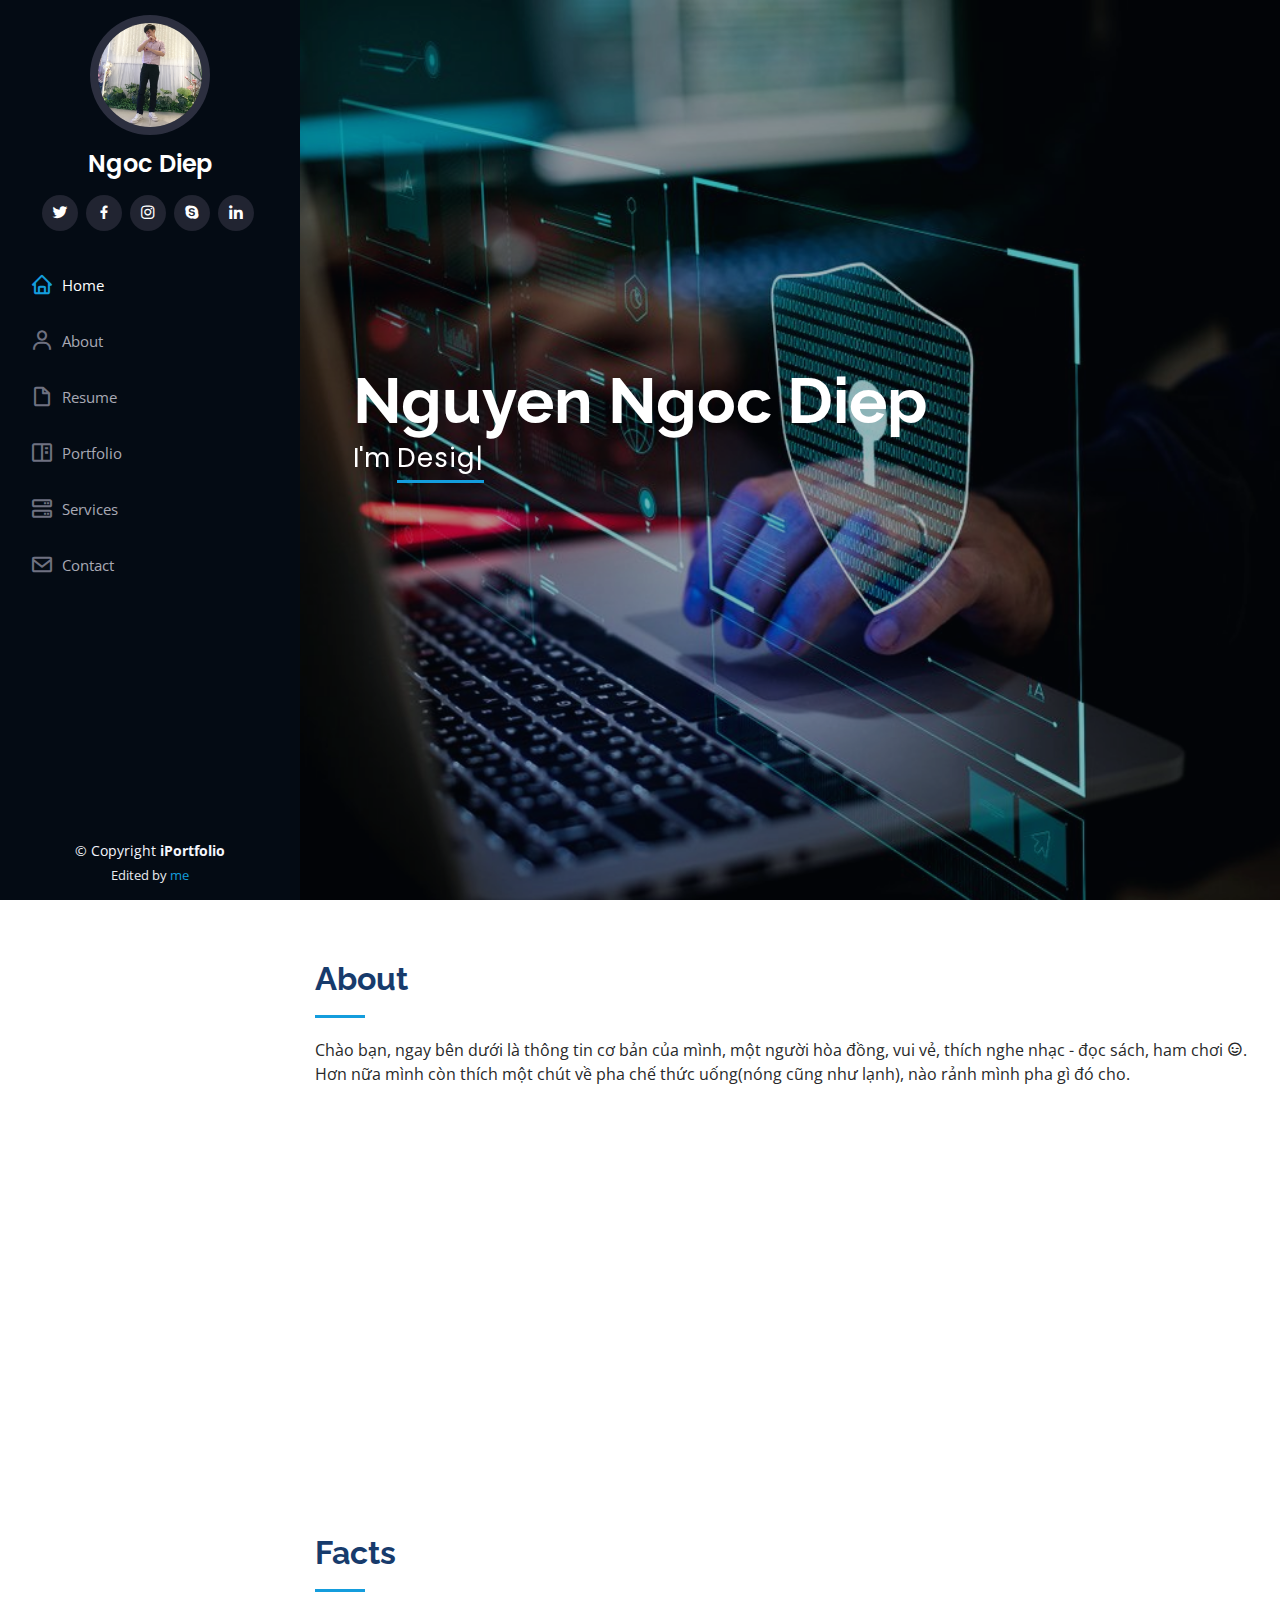
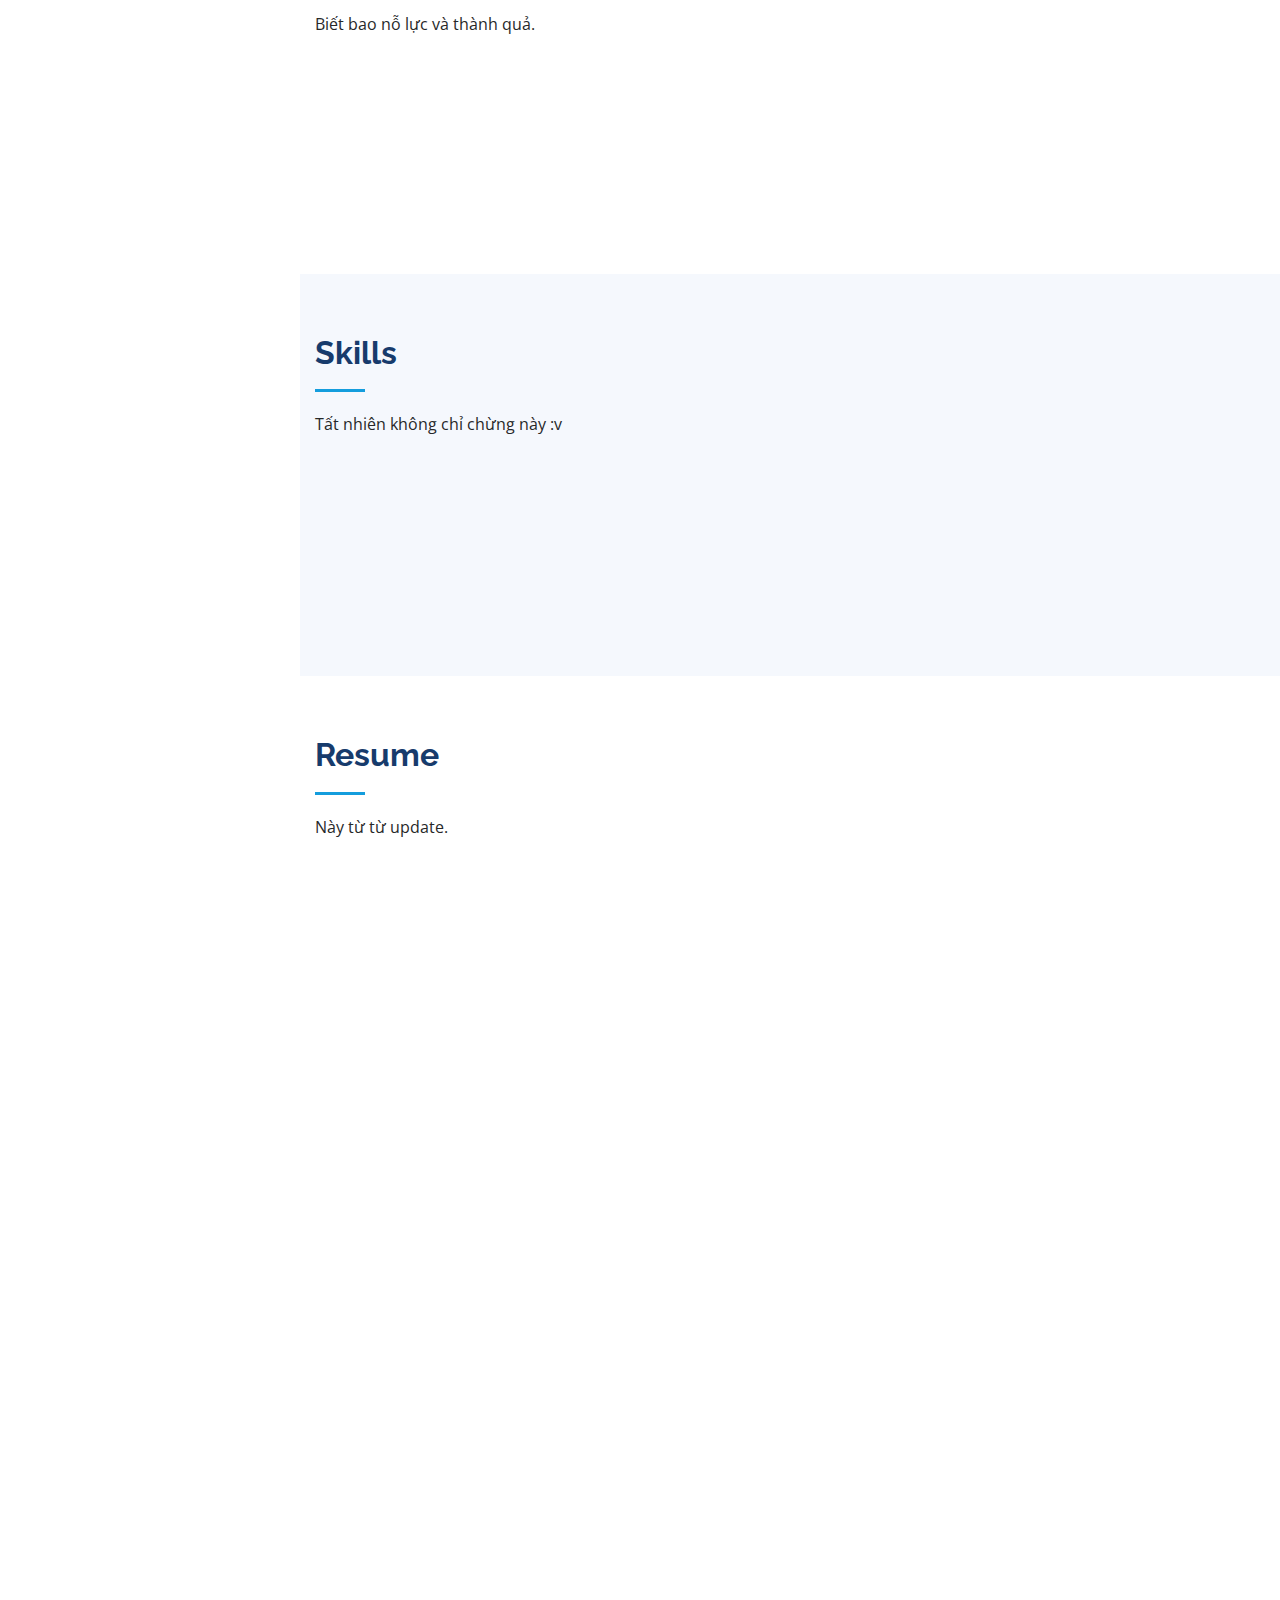
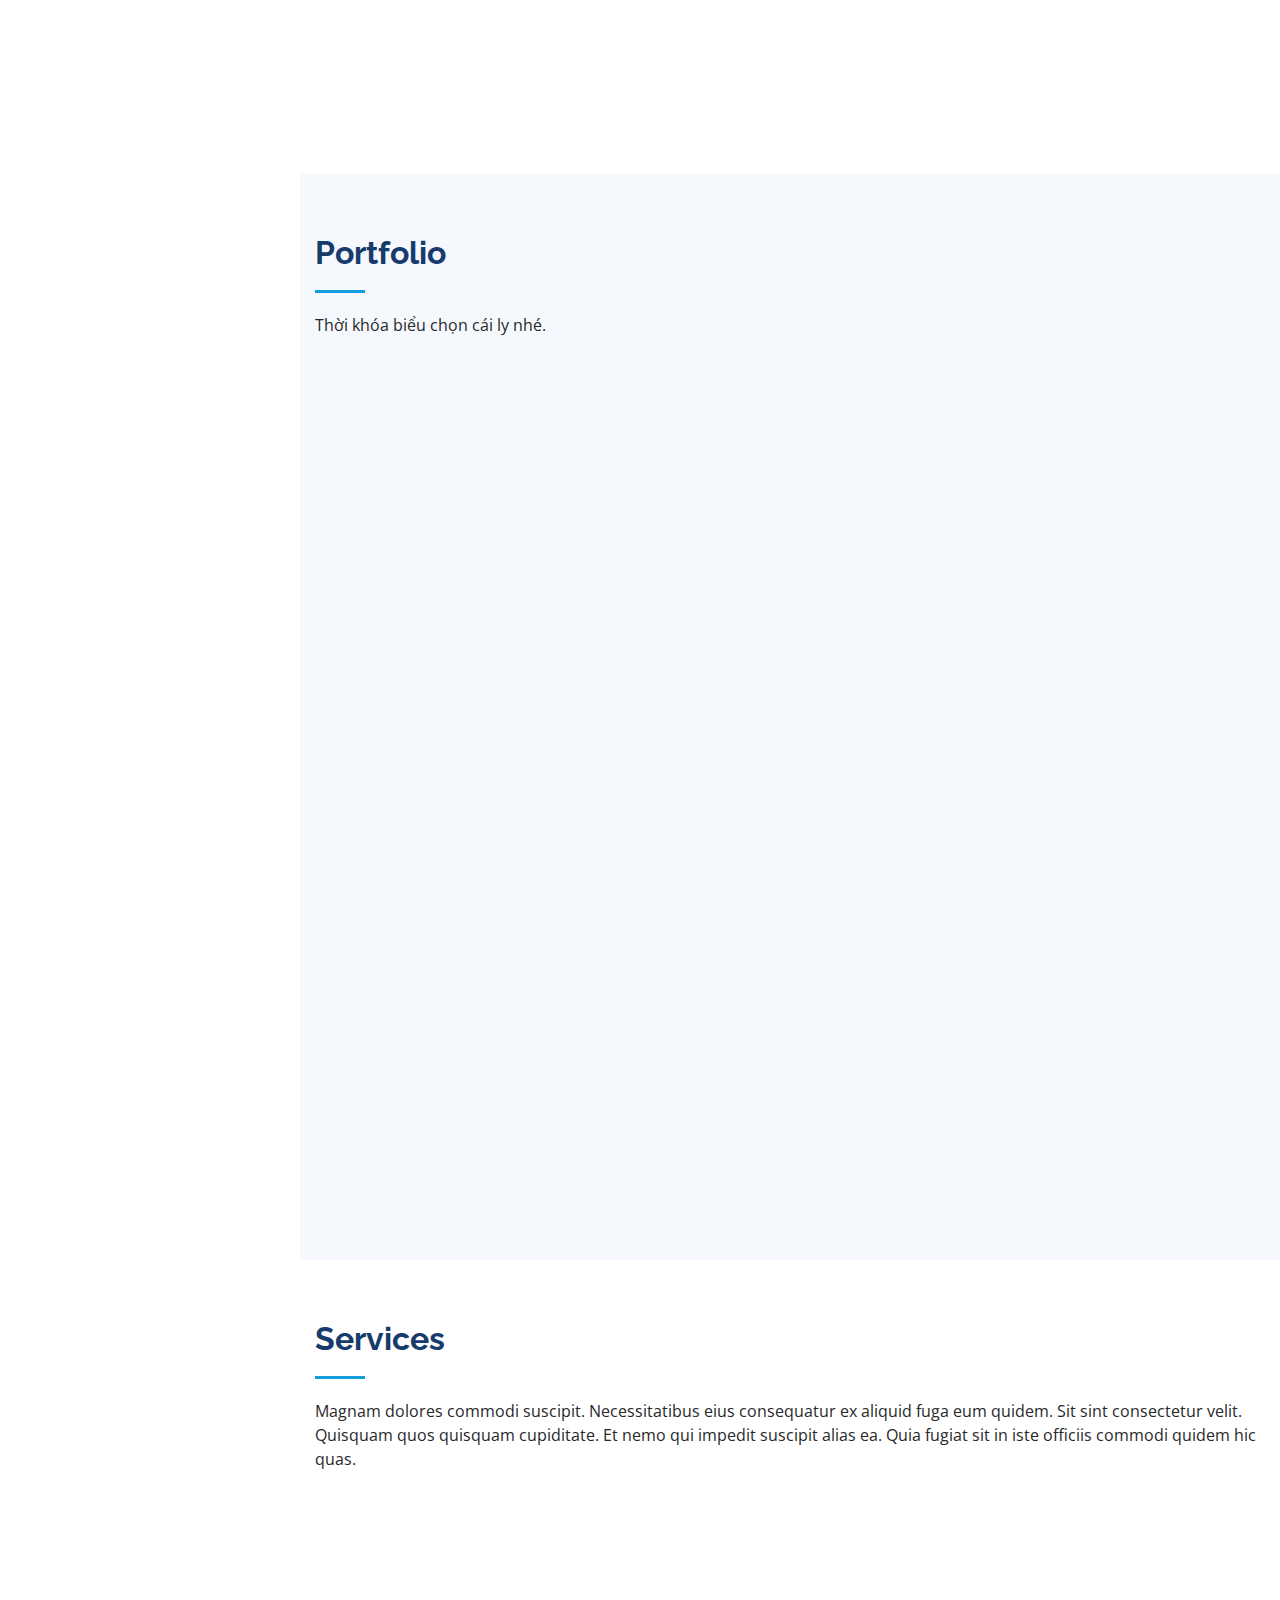
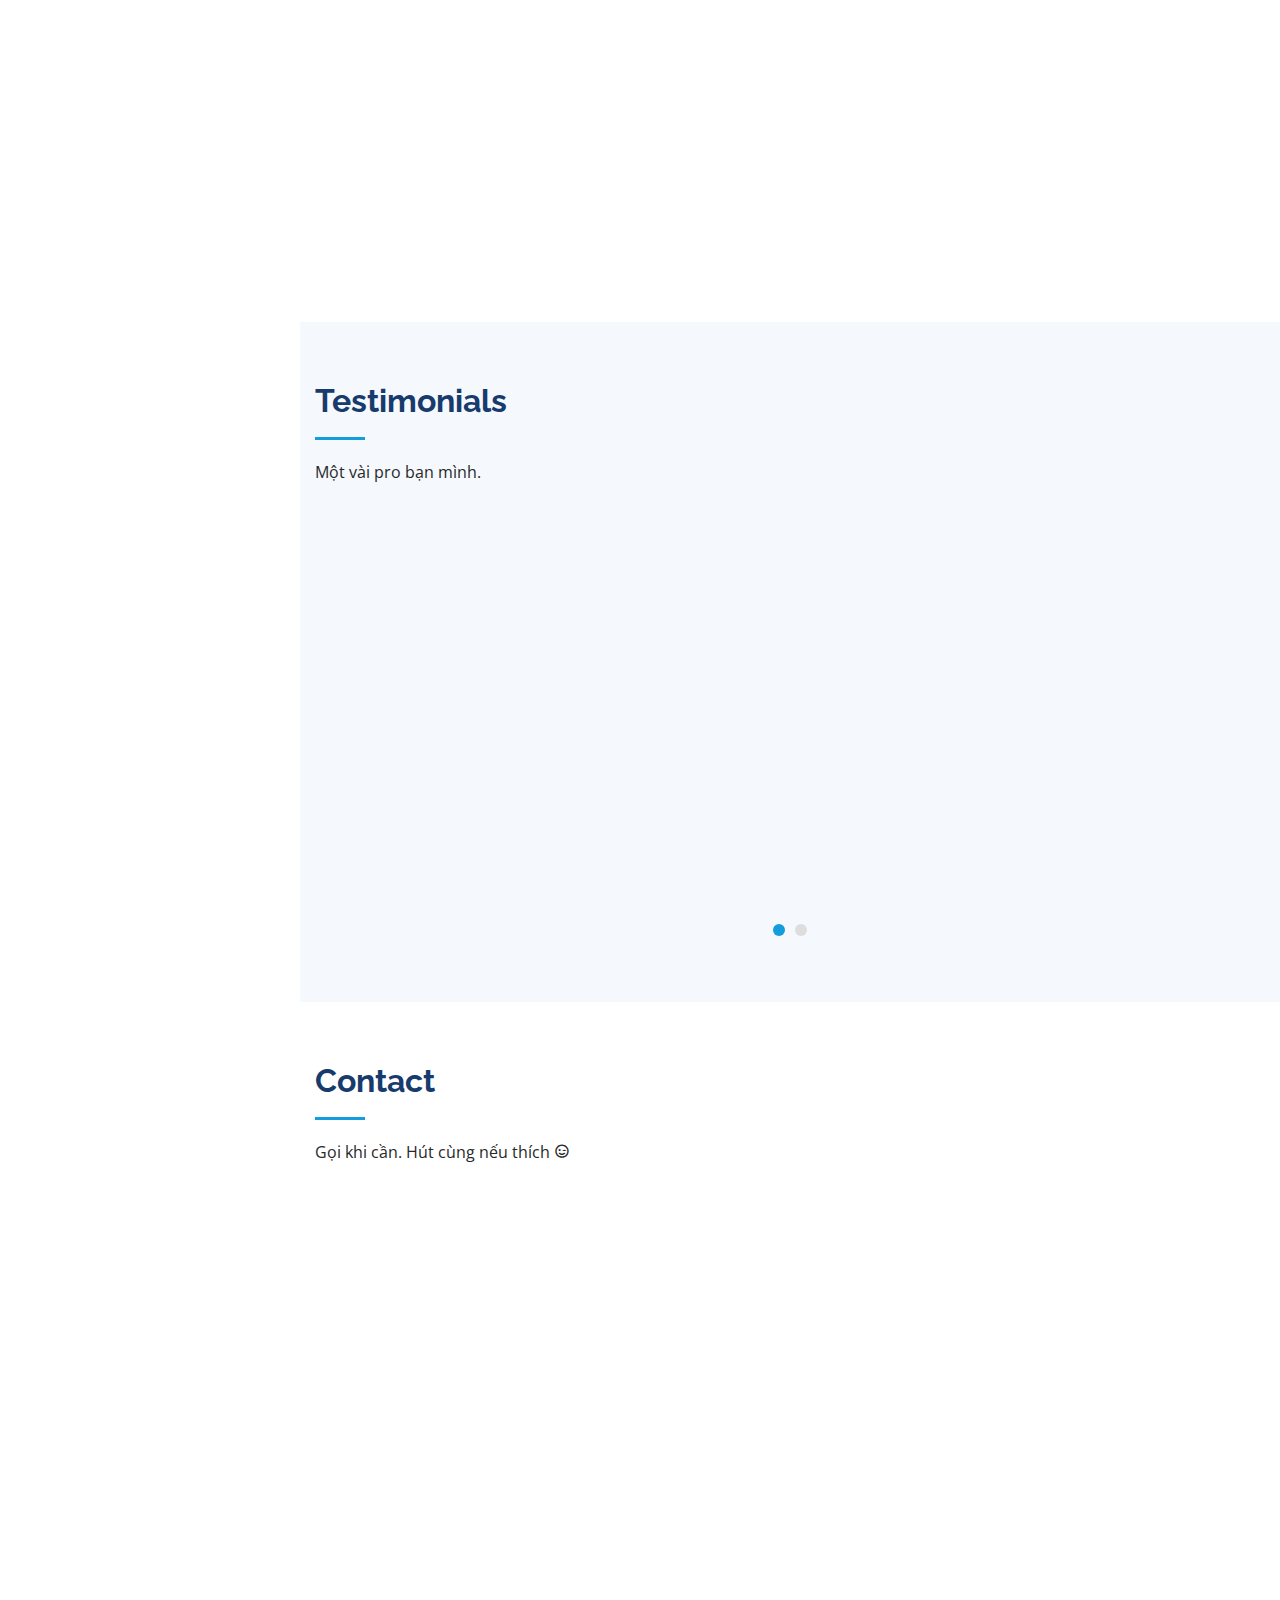
<file: index.html>
<!DOCTYPE html>
<html lang="en">

<head>
  <meta charset="utf-8">
  <meta content="width=device-width, initial-scale=1.0" name="viewport">

  <title>Nguyen Ngoc Diep - Software Engineer</title>
  <meta content="Hi! I'm Ngoc Diep, welcome to my CV" name="descriptison">
  <meta content="yoyaldev, yoyal, FLTEAM, Ngoc Diep, Ngọc Diệp, Nguyen Ngoc Diep, Nguyễn Ngọc Diệp" name="keywords">

  <!-- Favicons -->
  <link href="./assets/img/favicon.png" rel="icon">
  <link href="./assets/img/apple-touch-icon.png" rel="apple-touch-icon">

  <!-- Google Fonts -->
  <link href="https://fonts.googleapis.com/css?family=Open+Sans:300,300i,400,400i,600,600i,700,700i|Raleway:300,300i,400,400i,500,500i,600,600i,700,700i|Poppins:300,300i,400,400i,500,500i,600,600i,700,700i" rel="stylesheet">

  <!-- Vendor CSS Files -->
  <link href="./assets/vendor/bootstrap/css/bootstrap.min.css" rel="stylesheet">
  <link href="./assets/vendor/icofont/icofont.min.css" rel="stylesheet">
  <link href="./assets/vendor/boxicons/css/boxicons.min.css" rel="stylesheet">
  <link href="./assets/vendor/venobox/venobox.css" rel="stylesheet">
  <link href="./assets/vendor/owl.carousel/./assets/owl.carousel.min.css" rel="stylesheet">
  <link href="./assets/vendor/aos/aos.css" rel="stylesheet">

  <!-- Template Main CSS File -->
  <link href="./assets/css/style.css" rel="stylesheet">

  <!-- =======================================================
  * Template Name: iPortfolio - v1.3.0
  * Template URL: https://bootstrapmade.com/iportfolio-bootstrap-portfolio-websites-template/
  * Author: BootstrapMade.com
  * License: https://bootstrapmade.com/license/
  ======================================================== -->
</head>

<body>

  <!-- ======= Mobile nav toggle button ======= -->
  <button type="button" class="mobile-nav-toggle d-xl-none"><i class="icofont-navigation-menu"></i></button>

  <!-- ======= Header ======= -->
  <header id="header">
    <div class="d-flex flex-column">

      <div class="profile">
        <img src="./assets/img/profile-img.jpg" alt="" class="img-fluid rounded-circle">
        <h1 class="text-light"><a href="index.html">Ngoc Diep</a></h1>
        <div class="social-links mt-3 text-center">
          <a href="https://twitter.com/yoyaldev" class="twitter"><i class="bx bxl-twitter"></i></a>
          <a href="https://www.facebook.com/yoyaldev" class="facebook"><i class="bx bxl-facebook"></i></a>
          <a href="https://www.instagram.com/yoyaldev/" class="instagram"><i class="bx bxl-instagram"></i></a>
          <a href="#" class="skype"><i class="bx bxl-skype"></i></a>
          <a href="https://www.linkedin.com/in/di%E1%BB%87p-ng%E1%BB%8Dc-55aa88174/" class="linkedin"><i class="bx bxl-linkedin"></i></a>
        </div>
      </div>

      <nav class="nav-menu">
        <ul>
          <li class="active"><a href="index.html"><i class="bx bx-home"></i> <span>Home</span></a></li>
          <li><a href="#about"><i class="bx bx-user"></i> <span>About</span></a></li>
          <li><a href="#resume"><i class="bx bx-file-blank"></i> <span>Resume</span></a></li>
          <li><a href="#portfolio"><i class="bx bx-book-content"></i> Portfolio</a></li>
          <li><a href="#services"><i class="bx bx-server"></i> Services</a></li>
          <li><a href="#contact"><i class="bx bx-envelope"></i> Contact</a></li>

        </ul>
      </nav><!-- .nav-menu -->
      <button type="button" class="mobile-nav-toggle d-xl-none"><i class="icofont-navigation-menu"></i></button>

    </div>
  </header><!-- End Header -->

  <!-- ======= Hero Section ======= -->
  <section id="hero" class="d-flex flex-column justify-content-center align-items-center">
    <div class="hero-container" data-aos="fade-in">
      <h1>Nguyen Ngoc Diep</h1>
      <p>I'm <span class="typed" data-typed-items="Designer, Developer, Freelancer, Photographer"></span></p>
    </div>
  </section><!-- End Hero -->

  <main id="main">

    <!-- ======= About Section ======= -->
    <section id="about" class="about">
      <div class="container">

        <div class="section-title">
          <h2>About</h2>
          <p>Chào bạn, ngay bên dưới là thông tin cơ bản của mình, một người hòa đồng, vui vẻ, thích nghe nhạc - đọc sách, ham chơi <i class="bx bx-wink-smile"></i>.<br>Hơn nữa mình còn thích một chút về pha chế thức uống(nóng cũng như lạnh), nào rảnh mình pha gì đó cho.</p>
        </div>

        <div class="row">
          <div class="col-lg-4" data-aos="fade-right">
            <img src="./assets/img/profile-img.jpg" class="img-fluid" alt="">
          </div>
          <div class="col-lg-8 pt-4 pt-lg-0 content" data-aos="fade-left">
            <h3>UI/UX Designer &amp; Web Developer.</h3>
            <p class="font-italic">
              Thích thiết kế trải nghiệm người dùng, làm web, tại sao thích á --> chả biết <i class="bx bx-upside-down"></i> đùa đấy haha, nó hoạt động được ở mọi nền tảng và tiện lợi nữa nè.
            </p>
            <div class="row">
              <div class="col-lg-6">
                <ul>
                  <li><i class="icofont-rounded-right"></i> <strong>Birthday:</strong> 7 Nov 2000</li>
                  <li><i class="icofont-rounded-right"></i> <strong>Website:</strong> yoyaldev.github.io</li>
                  <li><i class="icofont-rounded-right"></i> <strong>Phone:</strong> <a class="navi-about" href="tel:+84865386870"> +84 865 386 870</a></li>
                  <li><i class="icofont-rounded-right"></i> <strong>City:</strong> City : Ho Chi Minh, Vietnam</li>
                </ul>
              </div>
              <div class="col-lg-6">
                <ul>
                  <li><i class="icofont-rounded-right"></i> <strong>Age:</strong> 20</li>
                  <li><i class="icofont-rounded-right"></i> <strong>Degree:</strong> Master</li>
                  <li><i class="icofont-rounded-right"></i> <strong>Email:</strong> <a class="navi-about" href="mailto:diepnk7@gmail.com"> diepnk7@gmail.com</a></li>
                  <li><i class="icofont-rounded-right"></i> <strong>Freelance:</strong> Available</li>
                </ul>
              </div>
            </div>
            <p>
              Gọi ngay khi bạn thấy cần, tán tỉnh yêu đương cũng được <i class="bx bx-happy-beaming"></i>
            </p>
          </div>
        </div>

      </div>
    </section><!-- End About Section -->

    <!-- ======= Facts Section ======= -->
    <section id="facts" class="facts">
      <div class="container">

        <div class="section-title">
          <h2>Facts</h2>
          <p>Biết bao nỗ lực và thành quả.</p>
        </div>

        <div class="row no-gutters">

          <div class="col-lg-3 col-md-6 d-md-flex align-items-md-stretch" data-aos="fade-up">
            <div class="count-box">
              <i class="icofont-simple-smile"></i>
              <span data-toggle="counter-up">232</span>
              <p><strong>Happy Clients</strong> consequuntur quae</p>
            </div>
          </div>

          <div class="col-lg-3 col-md-6 d-md-flex align-items-md-stretch" data-aos="fade-up" data-aos-delay="100">
            <div class="count-box">
              <i class="icofont-document-folder"></i>
              <span data-toggle="counter-up">521</span>
              <p><strong>Projects</strong> adipisci atque cum quia aut</p>
            </div>
          </div>

          <div class="col-lg-3 col-md-6 d-md-flex align-items-md-stretch" data-aos="fade-up" data-aos-delay="200">
            <div class="count-box">
              <i class="icofont-live-support"></i>
              <span data-toggle="counter-up">1,463</span>
              <p><strong>Hours Of Support</strong> aut commodi quaerat</p>
            </div>
          </div>

          <div class="col-lg-3 col-md-6 d-md-flex align-items-md-stretch" data-aos="fade-up" data-aos-delay="300">
            <div class="count-box">
              <i class="icofont-users-alt-5"></i>
              <span data-toggle="counter-up">15</span>
              <p><strong>Hard Workers</strong> rerum asperiores dolor</p>
            </div>
          </div>

        </div>

      </div>
    </section><!-- End Facts Section -->

    <!-- ======= Skills Section ======= -->
    <section id="skills" class="skills section-bg">
      <div class="container">

        <div class="section-title">
          <h2>Skills</h2>
          <p>Tất nhiên không chỉ chừng này :v</p>
        </div>

        <div class="row skills-content">

          <div class="col-lg-6" data-aos="fade-up">

            <div class="progress">
              <span class="skill">HTML <i class="val">100%</i></span>
              <div class="progress-bar-wrap">
                <div class="progress-bar" role="progressbar" aria-valuenow="100" aria-valuemin="0" aria-valuemax="100"></div>
              </div>
            </div>

            <div class="progress">
              <span class="skill">CSS <i class="val">80%</i></span>
              <div class="progress-bar-wrap">
                <div class="progress-bar" role="progressbar" aria-valuenow="80" aria-valuemin="0" aria-valuemax="100"></div>
              </div>
            </div>

            <div class="progress">
              <span class="skill">JavaScript <i class="val">75%</i></span>
              <div class="progress-bar-wrap">
                <div class="progress-bar" role="progressbar" aria-valuenow="75" aria-valuemin="0" aria-valuemax="100"></div>
              </div>
            </div>

          </div>

          <div class="col-lg-6" data-aos="fade-up" data-aos-delay="100">

            <div class="progress">
              <span class="skill">PHP <i class="val">10%</i></span>
              <div class="progress-bar-wrap">
                <div class="progress-bar" role="progressbar" aria-valuenow="10" aria-valuemin="0" aria-valuemax="100"></div>
              </div>
            </div>

            <div class="progress">
              <span class="skill">WordPress/CMS <i class="val">90%</i></span>
              <div class="progress-bar-wrap">
                <div class="progress-bar" role="progressbar" aria-valuenow="90" aria-valuemin="0" aria-valuemax="100"></div>
              </div>
            </div>

            <div class="progress">
              <span class="skill">Photoshop <i class="val">40%</i></span>
              <div class="progress-bar-wrap">
                <div class="progress-bar" role="progressbar" aria-valuenow="40" aria-valuemin="0" aria-valuemax="100"></div>
              </div>
            </div>

          </div>

        </div>

      </div>
    </section><!-- End Skills Section -->

    <!-- ======= Resume Section ======= -->
    <section id="resume" class="resume">
      <div class="container">

        <div class="section-title">
          <h2>Resume</h2>
          <p>Này từ từ update.</p>
        </div>

        <div class="row">
          <div class="col-lg-6" data-aos="fade-up">
            <h3 class="resume-title">Sumary</h3>
            <div class="resume-item pb-0">
              <h4>Nguyen Ngoc Diep</h4>
              <p><em>Innovative and deadline-driven Graphic Designer with 3+ years of experience designing and developing user-centered digital/print marketing material from initial concept to final, polished deliverable.</em></p>
              <ul>
                <li>Portland par 127,Orlando, FL</li>
                <li>(123) 456-7891</li>
                <li>alice.barkley@example.com</li>
              </ul>
            </div>

            <h3 class="resume-title">Education</h3>
            <div class="resume-item">
              <h4>Master of Fine Arts &amp; Graphic Design</h4>
              <h5>2015 - 2016</h5>
              <p><em>Rochester Institute of Technology, Rochester, NY</em></p>
              <p>Qui deserunt veniam. Et sed aliquam labore tempore sed quisquam iusto autem sit. Ea vero voluptatum qui ut dignissimos deleniti nerada porti sand markend</p>
            </div>
            <div class="resume-item">
              <h4>Bachelor of Fine Arts &amp; Graphic Design</h4>
              <h5>2010 - 2014</h5>
              <p><em>Rochester Institute of Technology, Rochester, NY</em></p>
              <p>Quia nobis sequi est occaecati aut. Repudiandae et iusto quae reiciendis et quis Eius vel ratione eius unde vitae rerum voluptates asperiores voluptatem Earum molestiae consequatur neque etlon sader mart dila</p>
            </div>
          </div>
          <div class="col-lg-6" data-aos="fade-up" data-aos-delay="100">
            <h3 class="resume-title">Professional Experience</h3>
            <div class="resume-item">
              <h4>Senior graphic design specialist</h4>
              <h5>2019 - Present</h5>
              <p><em>Experion, New York, NY </em></p>
              <ul>
                <li>Lead in the design, development, and implementation of the graphic, layout, and production communication materials</li>
                <li>Delegate tasks to the 7 members of the design team and provide counsel on all aspects of the project. </li>
                <li>Supervise the assessment of all graphic materials in order to ensure quality and accuracy of the design</li>
                <li>Oversee the efficient use of production project budgets ranging from $2,000 - $25,000</li>
              </ul>
            </div>
            <div class="resume-item">
              <h4>Graphic design specialist</h4>
              <h5>2017 - 2018</h5>
              <p><em>Stepping Stone Advertising, New York, NY</em></p>
              <ul>
                <li>Developed numerous marketing programs (logos, brochures,infographics, presentations, and advertisements).</li>
                <li>Managed up to 5 projects or tasks at a given time while under pressure</li>
                <li>Recommended and consulted with clients on the most appropriate graphic design</li>
                <li>Created 4+ design presentations and proposals a month for clients and account managers</li>
              </ul>
            </div>
          </div>
        </div>

      </div>
    </section><!-- End Resume Section -->

    <!-- ======= Portfolio Section ======= -->
    <section id="portfolio" class="portfolio section-bg">
      <div class="container">

        <div class="section-title">
          <h2>Portfolio</h2>
          <p>Thời khóa biểu chọn cái ly nhé.</p>
        </div>

        <div class="row" data-aos="fade-up">
          <div class="col-lg-12 d-flex justify-content-center">
            <ul id="portfolio-flters">
              <li data-filter="*" class="filter-active">All</li>
              <li data-filter=".filter-app">App</li>
              <li data-filter=".filter-card">Card</li>
              <li data-filter=".filter-web">Web</li>
            </ul>
          </div>
        </div>

        <div class="row portfolio-container" data-aos="fade-up" data-aos-delay="100">

          <div class="col-lg-4 col-md-6 portfolio-item filter-app">
            <div class="portfolio-wrap">
              <img src="./assets/img/portfolio/portfolio-1.jpg" class="img-fluid" alt="">
              <div class="portfolio-links">
                <a href="TKB.html"><i class="bx bx-link-external"></i></a>
                <a href="./assets/img/portfolio/portfolio-1.jpg" data-gall="portfolioGallery" class="venobox" title="App 1"><i class="bx bx-plus"></i></a>
                <a href="portfolio-details.html" title="More Details"><i class="bx bx-link"></i></a>
              </div>
            </div>
          </div>

          <div class="col-lg-4 col-md-6 portfolio-item filter-web">
            <div class="portfolio-wrap">
              <img src="./assets/img/portfolio/portfolio-2.jpg" class="img-fluid" alt="">
              <div class="portfolio-links">
                <a href="./assets/img/portfolio/portfolio-2.jpg" data-gall="portfolioGallery" class="venobox" title="Web 3"><i class="bx bx-plus"></i></a>
                <a href="portfolio-details.html" title="More Details"><i class="bx bx-link"></i></a>
              </div>
            </div>
          </div>

          <div class="col-lg-4 col-md-6 portfolio-item filter-app">
            <div class="portfolio-wrap">
              <img src="./assets/img/portfolio/portfolio-3.jpg" class="img-fluid" alt="">
              <div class="portfolio-links">
                <a href="./assets/img/portfolio/portfolio-3.jpg" data-gall="portfolioGallery" class="venobox" title="App 2"><i class="bx bx-plus"></i></a>
                <a href="portfolio-details.html" title="More Details"><i class="bx bx-link"></i></a>
              </div>
            </div>
          </div>

          <div class="col-lg-4 col-md-6 portfolio-item filter-card">
            <div class="portfolio-wrap">
              <img src="./assets/img/portfolio/portfolio-4.jpg" class="img-fluid" alt="">
              <div class="portfolio-links">
                <a href="./assets/img/portfolio/portfolio-4.jpg" data-gall="portfolioGallery" class="venobox" title="Card 2"><i class="bx bx-plus"></i></a>
                <a href="portfolio-details.html" title="More Details"><i class="bx bx-link"></i></a>
              </div>
            </div>
          </div>

          <div class="col-lg-4 col-md-6 portfolio-item filter-web">
            <div class="portfolio-wrap">
              <img src="./assets/img/portfolio/portfolio-5.jpg" class="img-fluid" alt="">
              <div class="portfolio-links">
                <a href="./assets/img/portfolio/portfolio-5.jpg" data-gall="portfolioGallery" class="venobox" title="Web 2"><i class="bx bx-plus"></i></a>
                <a href="portfolio-details.html" title="More Details"><i class="bx bx-link"></i></a>
              </div>
            </div>
          </div>

          <div class="col-lg-4 col-md-6 portfolio-item filter-app">
            <div class="portfolio-wrap">
              <img src="./assets/img/portfolio/portfolio-6.jpg" class="img-fluid" alt="">
              <div class="portfolio-links">
                <a href="./assets/img/portfolio/portfolio-6.jpg" data-gall="portfolioGallery" class="venobox" title="App 3"><i class="bx bx-plus"></i></a>
                <a href="portfolio-details.html" title="More Details"><i class="bx bx-link"></i></a>
              </div>
            </div>
          </div>

          <div class="col-lg-4 col-md-6 portfolio-item filter-card">
            <div class="portfolio-wrap">
              <img src="./assets/img/portfolio/portfolio-7.jpg" class="img-fluid" alt="">
              <div class="portfolio-links">
                <a href="./assets/img/portfolio/portfolio-7.jpg" data-gall="portfolioGallery" class="venobox" title="Card 1"><i class="bx bx-plus"></i></a>
                <a href="portfolio-details.html" title="More Details"><i class="bx bx-link"></i></a>
              </div>
            </div>
          </div>

          <div class="col-lg-4 col-md-6 portfolio-item filter-card">
            <div class="portfolio-wrap">
              <img src="./assets/img/portfolio/portfolio-8.jpg" class="img-fluid" alt="">
              <div class="portfolio-links">
                <a href="./assets/img/portfolio/portfolio-8.jpg" data-gall="portfolioGallery" class="venobox" title="Card 3"><i class="bx bx-plus"></i></a>
                <a href="portfolio-details.html" title="More Details"><i class="bx bx-link"></i></a>
              </div>
            </div>
          </div>

          <div class="col-lg-4 col-md-6 portfolio-item filter-web">
            <div class="portfolio-wrap">
              <img src="./assets/img/portfolio/portfolio-9.jpg" class="img-fluid" alt="">
              <div class="portfolio-links">
                <a href="./assets/img/portfolio/portfolio-9.jpg" data-gall="portfolioGallery" class="venobox" title="Web 3"><i class="bx bx-plus"></i></a>
                <a href="portfolio-details.html" title="More Details"><i class="bx bx-link"></i></a>
              </div>
            </div>
          </div>

        </div>

      </div>
    </section><!-- End Portfolio Section -->

    <!-- ======= Services Section ======= -->
    <section id="services" class="services">
      <div class="container">

        <div class="section-title">
          <h2>Services</h2>
          <p>Magnam dolores commodi suscipit. Necessitatibus eius consequatur ex aliquid fuga eum quidem. Sit sint consectetur velit. Quisquam quos quisquam cupiditate. Et nemo qui impedit suscipit alias ea. Quia fugiat sit in iste officiis commodi quidem hic quas.</p>
        </div>

        <div class="row">
          <div class="col-lg-4 col-md-6 icon-box" data-aos="fade-up">
            <div class="icon"><i class="icofont-computer"></i></div>
            <h4 class="title"><a href="">Lorem Ipsum</a></h4>
            <p class="description">Voluptatum deleniti atque corrupti quos dolores et quas molestias excepturi sint occaecati cupiditate non provident</p>
          </div>
          <div class="col-lg-4 col-md-6 icon-box" data-aos="fade-up" data-aos-delay="100">
            <div class="icon"><i class="icofont-chart-bar-graph"></i></div>
            <h4 class="title"><a href="">Dolor Sitema</a></h4>
            <p class="description">Minim veniam, quis nostrud exercitation ullamco laboris nisi ut aliquip ex ea commodo consequat tarad limino ata</p>
          </div>
          <div class="col-lg-4 col-md-6 icon-box" data-aos="fade-up" data-aos-delay="200">
            <div class="icon"><i class="icofont-earth"></i></div>
            <h4 class="title"><a href="">Web bán sách</a></h4>
            <p class="description">Duis aute irure dolor in reprehenderit in voluptate velit esse cillum dolore eu fugiat nulla pariatur</p>
          </div>
          <div class="col-lg-4 col-md-6 icon-box" data-aos="fade-up" data-aos-delay="300">
            <div class="icon"><i class="icofont-image"></i></div>
            <h4 class="title"><a href="">Magni Dolores</a></h4>
            <p class="description">Excepteur sint occaecat cupidatat non proident, sunt in culpa qui officia deserunt mollit anim id est laborum</p>
          </div>
          <div class="col-lg-4 col-md-6 icon-box" data-aos="fade-up" data-aos-delay="400">
            <div class="icon"><i class="icofont-settings"></i></div>
            <h4 class="title"><a href="">Nemo Enim</a></h4>
            <p class="description">At vero eos et accusamus et iusto odio dignissimos ducimus qui blanditiis praesentium voluptatum deleniti atque</p>
          </div>
          <div class="col-lg-4 col-md-6 icon-box" data-aos="fade-up" data-aos-delay="500">
            <div class="icon"><i class="icofont-tasks-alt"></i></div>
            <h4 class="title"><a href="">Eiusmod Tempor</a></h4>
            <p class="description">Et harum quidem rerum facilis est et expedita distinctio. Nam libero tempore, cum soluta nobis est eligendi</p>
          </div>
        </div>

      </div>
    </section><!-- End Services Section -->

    <!-- ======= Testimonials Section ======= -->
    <section id="testimonials" class="testimonials section-bg">
      <div class="container">

        <div class="section-title">
          <h2>Testimonials</h2>
          <p>Một vài pro bạn mình.</p>
        </div>

        <div class="owl-carousel testimonials-carousel">

          <div class="testimonial-item" data-aos="fade-up">
            <p>
              <i class="bx bxs-quote-alt-left quote-icon-left"></i>
              Proin iaculis purus consequat sem cure digni ssim donec porttitora entum suscipit rhoncus. Accusantium quam, ultricies eget id, aliquam eget nibh et. Maecen aliquam, risus at semper.
              <i class="bx bxs-quote-alt-right quote-icon-right"></i>
            </p>
            <img src="./assets/img/testimonials/testimonials-1.jpg" class="testimonial-img" alt="">
            <h3>Saul Goodman</h3>
            <h4>Ceo &amp; Founder</h4>
          </div>

          <div class="testimonial-item" data-aos="fade-up" data-aos-delay="100">
            <p>
              <i class="bx bxs-quote-alt-left quote-icon-left"></i>
              Export tempor illum tamen malis malis eram quae irure esse labore quem cillum quid cillum eram malis quorum velit fore eram velit sunt aliqua noster fugiat irure amet legam anim culpa.
              <i class="bx bxs-quote-alt-right quote-icon-right"></i>
            </p>
            <img src="./assets/img/testimonials/testimonials-2.jpg" class="testimonial-img" alt="">
            <h3>Sara Wilsson</h3>
            <h4>Designer</h4>
          </div>

          <div class="testimonial-item" data-aos="fade-up" data-aos-delay="200">
            <p>
              <i class="bx bxs-quote-alt-left quote-icon-left"></i>
              Enim nisi quem export duis labore cillum quae magna enim sint quorum nulla quem veniam duis minim tempor labore quem eram duis noster aute amet eram fore quis sint minim.
              <i class="bx bxs-quote-alt-right quote-icon-right"></i>
            </p>
            <img src="./assets/img/testimonials/testimonials-3.jpg" class="testimonial-img" alt="">
            <h3>Jena Karlis</h3>
            <h4>Store Owner</h4>
          </div>

          <div class="testimonial-item" data-aos="fade-up" data-aos-delay="300">
            <p>
              <i class="bx bxs-quote-alt-left quote-icon-left"></i>
              Fugiat enim eram quae cillum dolore dolor amet nulla culpa multos export minim fugiat minim velit minim dolor enim duis veniam ipsum anim magna sunt elit fore quem dolore labore illum veniam.
              <i class="bx bxs-quote-alt-right quote-icon-right"></i>
            </p>
            <img src="./assets/img/testimonials/testimonials-4.jpg" class="testimonial-img" alt="">
            <h3>Matt Brandon</h3>
            <h4>Freelancer</h4>
          </div>

          <div class="testimonial-item" data-aos="fade-up" data-aos-delay="400">
            <p>
              <i class="bx bxs-quote-alt-left quote-icon-left"></i>
              Quis quorum aliqua sint quem legam fore sunt eram irure aliqua veniam tempor noster veniam enim culpa labore duis sunt culpa nulla illum cillum fugiat legam esse veniam culpa fore nisi cillum quid.
              <i class="bx bxs-quote-alt-right quote-icon-right"></i>
            </p>
            <img src="./assets/img/testimonials/testimonials-5.jpg" class="testimonial-img" alt="">
            <h3>John Larson</h3>
            <h4>Entrepreneur</h4>
          </div>

        </div>

      </div>
    </section><!-- End Testimonials Section -->

    <!-- ======= Contact Section ======= -->
    <section id="contact" class="contact">
      <div class="container">

        <div class="section-title">
          <h2>Contact</h2>
          <p>Gọi khi cần. Hút cùng nếu thích <i class="bx bx-wink-smile"></i></p>
        </div>

        <div class="row" data-aos="fade-in">

          <div class="col-lg-5 d-flex align-items-stretch">
            <div class="info">
              <div class="address">
                <i class="icofont-google-map"></i>
                <h4>Location:</h4>
                <p>49/10 Trần Quang Diệu F13 Q3 HCMC 700000</p>
              </div>

              <div class="email">
                <a class="navi" href="mailto:diepnk7@gmail.com">
                  <i class="icofont-envelope"></i>
                  <h4>Email:</h4>
                  <p>diepnk7@gmail.com</p>
                </a>
              </div>

              <div class="phone">
                <a class="navi" href="tel:+84865386870">
                  <i class="icofont-phone"></i>
                  <h4>Call:</h4>
                  <p>+84 865 386 870 </p>
                </a>
              </div>
              
              <iframe src="https://www.google.com/maps/embed?pb=!1m18!1m12!1m3!1d3919.3305159881456!2d106.67659231451081!3d10.78597799231503!2m3!1f0!2f0!3f0!3m2!1i1024!2i768!4f13.1!3m3!1m2!1s0x31752f2a36bf83f1%3A0xd98da5647c650e53!2zNDkvMTAgVHLhuqduIFF1YW5nIERp4buHdSwgUGjGsOG7nW5nIDEzLCBRdeG6rW4gMywgVGjDoG5oIHBo4buRIEjhu5MgQ2jDrSBNaW5oLCBWaeG7h3QgTmFt!5e0!3m2!1svi!2shk!4v1602935952864!5m2!1svi!2shk" frameborder="0" style="border:0; width: 100%; height: 290px;" allowfullscreen></iframe>
            </div>

          </div>

          <div class="col-lg-7 mt-5 mt-lg-0 d-flex align-items-stretch">
            <form action="forms/contact.php" method="post" role="form" class="php-email-form">
              <div class="form-row">
                <div class="form-group col-md-6">
                  <label for="name">Your Name</label>
                  <input type="text" name="name" class="form-control" id="name" data-rule="minlen:4" data-msg="Please enter at least 4 chars" />
                  <div class="validate"></div>
                </div>
                <div class="form-group col-md-6">
                  <label for="name">Your Email</label>
                  <input type="email" class="form-control" name="email" id="email" data-rule="email" data-msg="Please enter a valid email" />
                  <div class="validate"></div>
                </div>
              </div>
              <div class="form-group">
                <label for="name">Subject</label>
                <input type="text" class="form-control" name="subject" id="subject" data-rule="minlen:4" data-msg="Please enter at least 8 chars of subject" />
                <div class="validate"></div>
              </div>
              <div class="form-group">
                <label for="name">Message</label>
                <textarea class="form-control" name="message" rows="10" data-rule="required" data-msg="Please write something for us"></textarea>
                <div class="validate"></div>
              </div>
              <div class="mb-3">
                <div class="loading">Loading</div>
                <div class="error-message"></div>
                <div class="sent-message">Your message has been sent. Thank you!</div>
              </div>
              <div class="text-center"><button type="submit">Send Message</button></div>
            </form>
          </div>

        </div>

      </div>
    </section><!-- End Contact Section -->

  </main><!-- End #main -->

  <!-- ======= Footer ======= -->
  <footer id="footer">
    <div class="container">
      <div class="copyright">
        &copy; Copyright <strong><span>iPortfolio</span></strong>
      </div>
      <div class="credits">
        <!-- All the links in the footer should remain intact. -->
        <!-- You can delete the links only if you purchased the pro version. -->
        <!-- Licensing information: https://bootstrapmade.com/license/ -->
        <!-- Purchase the pro version with working PHP/AJAX contact form: https://bootstrapmade.com/iportfolio-bootstrap-portfolio-websites-template/ -->
        Edited by <a href="https://www.facebook.com/yoyaldev">me</a>
      </div>
    </div>
  </footer><!-- End  Footer -->

  <a href="#" class="back-to-top"><i class="icofont-simple-up"></i></a>

  <!-- Vendor JS Files -->
  <script src="./assets/vendor/jquery/jquery.min.js"></script>
  <script src="./assets/vendor/bootstrap/js/bootstrap.bundle.min.js"></script>
  <script src="./assets/vendor/jquery.easing/jquery.easing.min.js"></script>
  <script src="./assets/vendor/php-email-form/validate.js"></script>
  <script src="./assets/vendor/waypoints/jquery.waypoints.min.js"></script>
  <script src="./assets/vendor/counterup/counterup.min.js"></script>
  <script src="./assets/vendor/isotope-layout/isotope.pkgd.min.js"></script>
  <script src="./assets/vendor/venobox/venobox.min.js"></script>
  <script src="./assets/vendor/owl.carousel/owl.carousel.min.js"></script>
  <script src="./assets/vendor/typed.js/typed.min.js"></script>
  <script src="./assets/vendor/aos/aos.js"></script>

  <!-- Template Main JS File -->
  <script src="./assets/js/main.js"></script>

</body>

</html>
</file>
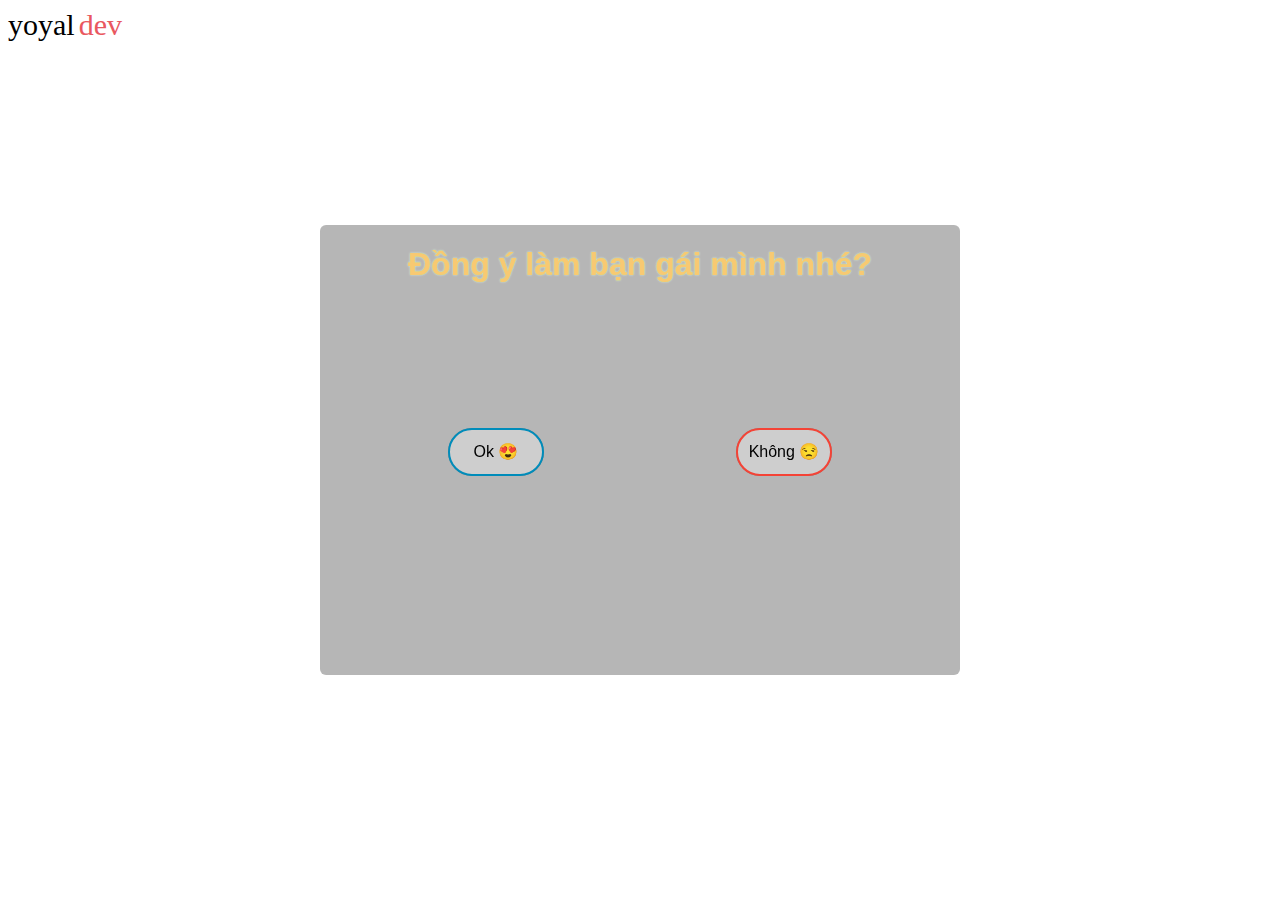
<file: love.html>
<html lang="vi-vn">

<head>
	<link rel="icon" type="image/png" href="love/favicon.png">
	<title>Làm bạn gái tôi nhé!!! ❤</title>
	<meta charset="utf-8">
	<meta name="viewport" content="width=device-width, initial-scale=1">
	<meta http-equiv="Content-Type" content="text/html; charset=utf-8">
	<meta http-equiv="Content-Type" content="text/html; charset=ISO-8859-1">
	<meta name="description" content="Trang tỏ tình dành cho các developer 💕">
	<meta name="theme-color" content="#000000">
	<link rel="stylesheet" type="text/css" href="love/love.css">
	<script src="https://ajax.googleapis.com/ajax/libs/jquery/3.5.1/jquery.min.js"></script>
	<script type="text/javascript" src="love/love.js"></script>
</head>

<body>

	<a class="navbar-brand" href="http://yoyaldev.github.io/" style="padding-top:24px;text-decoration: none;">
		<span style="color:black;font-size:30px">yoyal</span>
		<span style="color:#e9585f;font-size:30px">dev</span>
	</a>

	<div align="center" class="main">
		<h1>Đồng ý làm bạn gái mình nhé?</h1>
		<button id="yes" onclick="YesBtn()" style="position: absolute; left: 20%; top: 45%;" tabindex="-1">Ok
			😍</button>
		<button id="no" onmouseover="NoBtn()" onclick="NoBtn()" style="position: absolute; right: 20%; top: 45%;"
			tabindex="-1">Không 😒</button>
	</div>
	<iframe src="https://www.nhaccuatui.com/mh/background/wAklyqgk7VKt" width="1" height="1" frameborder="0"
		allowfullscreen allow="autoplay"></iframe>
	</div>
	<div class="preloader" style="display: auto;">
		<span class="status" style="display: auto;"></span>
	</div>
	<script>
		$(window).on("load", function () {
			$(".preloader").fadeOut("slow");
		});
	</script>
</body>

</html>
</file>
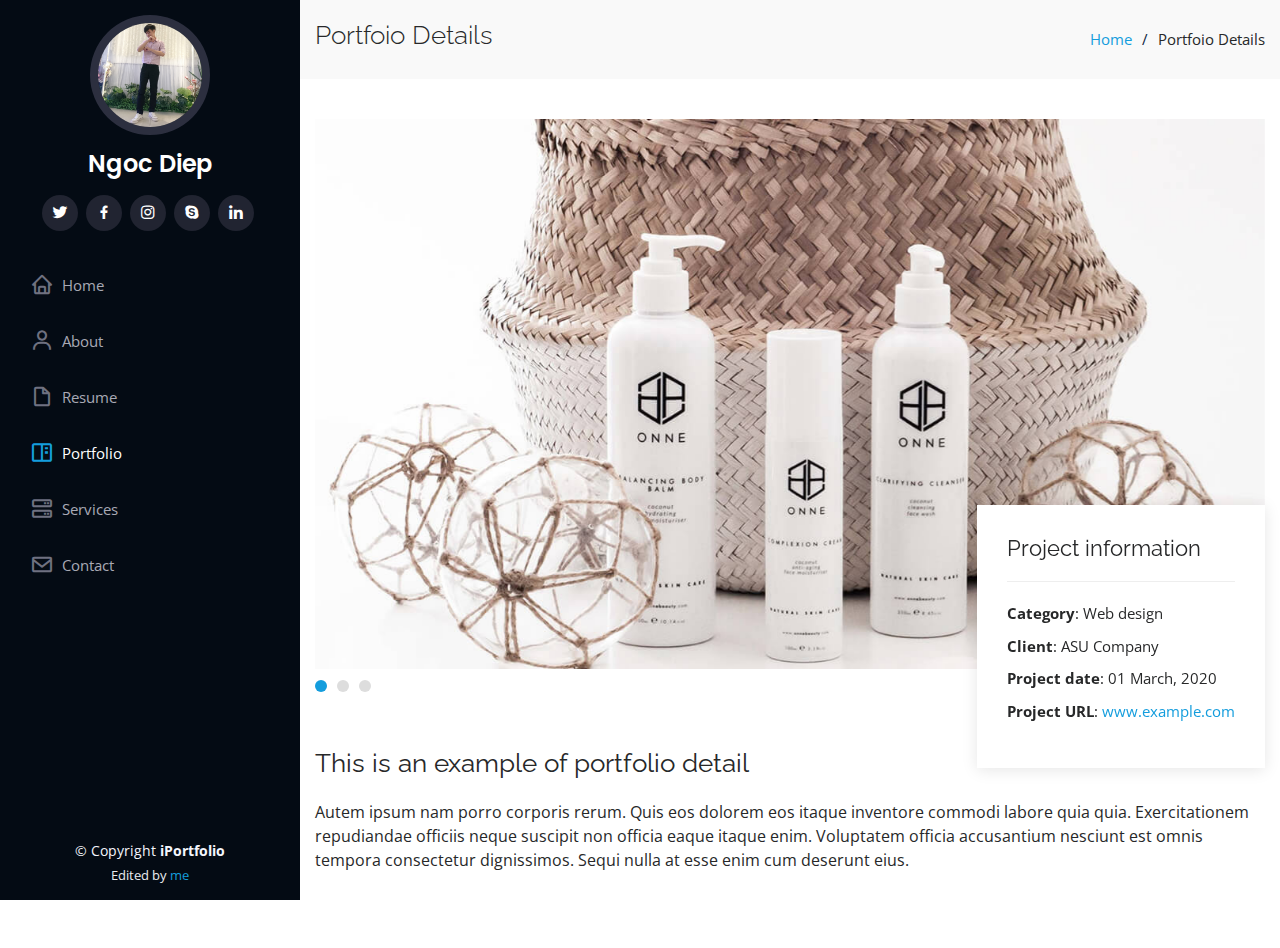
<file: portfolio-details.html>
<!DOCTYPE html>
<html lang="en">

<head>
  <meta charset="utf-8">
  <meta content="width=device-width, initial-scale=1.0" name="viewport">

  <title>Portfolio Details - iPortfolio Bootstrap Template</title>
  <meta content="" name="descriptison">
  <meta content="" name="keywords">

  <!-- Favicons -->
  <link href="./assets/img/favicon.png" rel="icon">
  <link href="./assets/img/apple-touch-icon.png" rel="apple-touch-icon">

  <!-- Google Fonts -->
  <link href="https://fonts.googleapis.com/css?family=Open+Sans:300,300i,400,400i,600,600i,700,700i|Raleway:300,300i,400,400i,500,500i,600,600i,700,700i|Poppins:300,300i,400,400i,500,500i,600,600i,700,700i" rel="stylesheet">

  <!-- Vendor CSS Files -->
  <link href="./assets/vendor/bootstrap/css/bootstrap.min.css" rel="stylesheet">
  <link href="./assets/vendor/icofont/icofont.min.css" rel="stylesheet">
  <link href="./assets/vendor/boxicons/css/boxicons.min.css" rel="stylesheet">
  <link href="./assets/vendor/venobox/venobox.css" rel="stylesheet">
  <link href="./assets/vendor/owl.carousel/assets/owl.carousel.min.css" rel="stylesheet">
  <link href="./assets/vendor/aos/aos.css" rel="stylesheet">

  <!-- Template Main CSS File -->
  <link href="./assets/css/style.css" rel="stylesheet">

  <!-- =======================================================
  * Template Name: iPortfolio - v1.3.0
  * Template URL: https://bootstrapmade.com/iportfolio-bootstrap-portfolio-websites-template/
  * Author: BootstrapMade.com
  * License: https://bootstrapmade.com/license/
  ======================================================== -->
</head>

<body>

  <!-- ======= Mobile nav toggle button ======= -->
  <button type="button" class="mobile-nav-toggle d-xl-none"><i class="icofont-navigation-menu"></i></button>

  <!-- ======= Header ======= -->
  <header id="header">
    <div class="d-flex flex-column">

      <div class="profile">
        <img src="./assets/img/profile-img.jpg" alt="" class="img-fluid rounded-circle">
        <h1 class="text-light"><a href="index.html">Ngoc Diep</a></h1>
        <div class="social-links mt-3 text-center">
          <a href="https://twitter.com/yoyaldev" class="twitter"><i class="bx bxl-twitter"></i></a>
          <a href="https://www.facebook.com/yoyaldev" class="facebook"><i class="bx bxl-facebook"></i></a>
          <a href="https://www.instagram.com/yoyaldev/" class="instagram"><i class="bx bxl-instagram"></i></a>
          <a href="#" class="skype"><i class="bx bxl-skype"></i></a>
          <a href="https://www.linkedin.com/in/di%E1%BB%87p-ng%E1%BB%8Dc-55aa88174/" class="linkedin"><i class="bx bxl-linkedin"></i></a>
        </div>
      </div>

      <nav class="nav-menu">
        <ul>
          <li><a href="index.html"><i class="bx bx-home"></i> <span>Home</span></a></li>
          <li><a href="index.html#about"><i class="bx bx-user"></i> <span>About</span></a></li>
          <li><a href="index.html#resume"><i class="bx bx-file-blank"></i> <span>Resume</span></a></li>
          <li class="active"><a href="#portfolio"><i class="bx bx-book-content"></i> Portfolio</a></li>
          <li><a href="index.html#services"><i class="bx bx-server"></i> Services</a></li>
          <li><a href="index.html#contact"><i class="bx bx-envelope"></i> Contact</a></li>

        </ul>
      </nav><!-- .nav-menu -->
      <button type="button" class="mobile-nav-toggle d-xl-none"><i class="icofont-navigation-menu"></i></button>

    </div>
  </header><!-- End Header -->

  <main id="main">

    <!-- ======= Breadcrumbs ======= -->
    <section id="breadcrumbs" class="breadcrumbs">
      <div class="container">

        <div class="d-flex justify-content-between align-items-center">
          <h2>Portfoio Details</h2>
          <ol>
            <li><a href="index.html">Home</a></li>
            <li>Portfoio Details</li>
          </ol>
        </div>

      </div>
    </section><!-- End Breadcrumbs -->

    <!-- ======= Portfolio Details Section ======= -->
    <section id="portfolio-details" class="portfolio-details">
      <div class="container">

        <div class="portfolio-details-container">

          <div class="owl-carousel portfolio-details-carousel">
            <img src="./assets/img/portfolio-details-1.jpg" class="img-fluid" alt="">
            <img src="./assets/img/portfolio-details-2.jpg" class="img-fluid" alt="">
            <img src="./assets/img/portfolio-details-3.jpg" class="img-fluid" alt="">
          </div>

          <div class="portfolio-info">
            <h3>Project information</h3>
            <ul>
              <li><strong>Category</strong>: Web design</li>
              <li><strong>Client</strong>: ASU Company</li>
              <li><strong>Project date</strong>: 01 March, 2020</li>
              <li><strong>Project URL</strong>: <a href="#">www.example.com</a></li>
            </ul>
          </div>

        </div>

        <div class="portfolio-description">
          <h2>This is an example of portfolio detail</h2>
          <p>
            Autem ipsum nam porro corporis rerum. Quis eos dolorem eos itaque inventore commodi labore quia quia. Exercitationem repudiandae officiis neque suscipit non officia eaque itaque enim. Voluptatem officia accusantium nesciunt est omnis tempora consectetur dignissimos. Sequi nulla at esse enim cum deserunt eius.
          </p>
        </div>

      </div>
    </section><!-- End Portfolio Details Section -->

  </main><!-- End #main -->

  <!-- ======= Footer ======= -->
  <footer id="footer">
    <div class="container">
      <div class="copyright">
        &copy; Copyright <strong><span>iPortfolio</span></strong>
      </div>
      <div class="credits">
        <!-- All the links in the footer should remain intact. -->
        <!-- You can delete the links only if you purchased the pro version. -->
        <!-- Licensing information: https://bootstrapmade.com/license/ -->
        <!-- Purchase the pro version with working PHP/AJAX contact form: https://bootstrapmade.com/iportfolio-bootstrap-portfolio-websites-template/ -->
        Edited by <a href="https://www.facebook.com/yoyaldev">me</a>
      </div>
    </div>
  </footer><!-- End  Footer -->

  <a href="#" class="back-to-top"><i class="icofont-simple-up"></i></a>

  <!-- Vendor JS Files -->
  <script src="./assets/vendor/jquery/jquery.min.js"></script>
  <script src="./assets/vendor/bootstrap/js/bootstrap.bundle.min.js"></script>
  <script src="./assets/vendor/jquery.easing/jquery.easing.min.js"></script>
  <script src="./assets/vendor/php-email-form/validate.js"></script>
  <script src="./assets/vendor/waypoints/jquery.waypoints.min.js"></script>
  <script src="./assets/vendor/counterup/counterup.min.js"></script>
  <script src="./assets/vendor/isotope-layout/isotope.pkgd.min.js"></script>
  <script src="./assets/vendor/venobox/venobox.min.js"></script>
  <script src="./assets/vendor/owl.carousel/owl.carousel.min.js"></script>
  <script src="./assets/vendor/typed.js/typed.min.js"></script>
  <script src="./assets/vendor/aos/aos.js"></script>

  <!-- Template Main JS File -->
  <script src="./assets/js/main.js"></script>

</body>

</html>
</file>
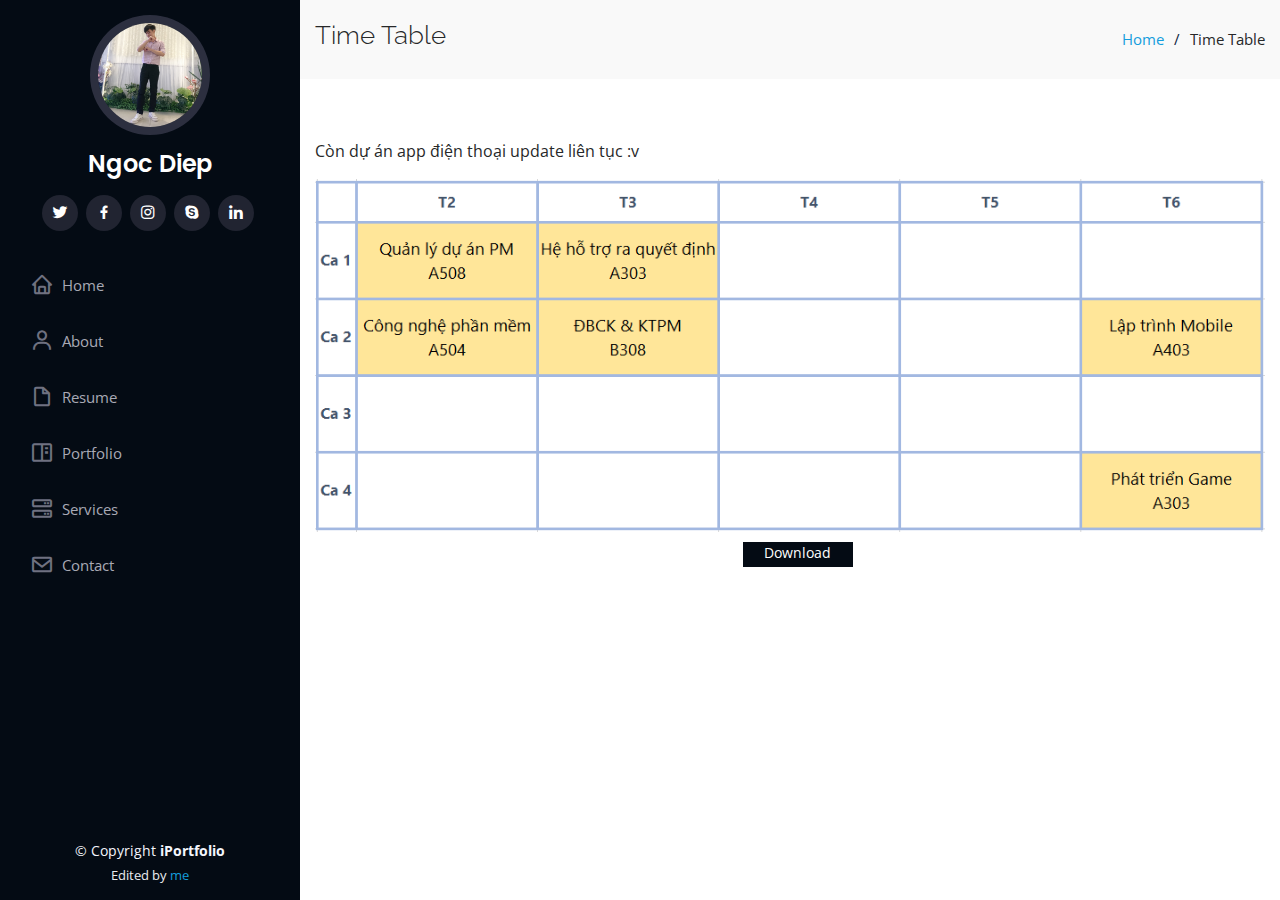
<file: TKB.html>
<!DOCTYPE html>
<html lang="en">

<head>
  <meta charset="utf-8">
  <meta content="width=device-width, initial-scale=1.0" name="viewport">

  <title>Time Table</title>
  <meta content="" name="descriptison">
  <meta content="" name="keywords">

  <!-- Favicons -->
  <link href="./assets/img/timetable-512.png" rel="icon">
  <link href="./assets/img/timetable-512.png" rel="apple-touch-icon">

  <!-- Google Fonts -->
  <link href="https://fonts.googleapis.com/css?family=Open+Sans:300,300i,400,400i,600,600i,700,700i|Raleway:300,300i,400,400i,500,500i,600,600i,700,700i|Poppins:300,300i,400,400i,500,500i,600,600i,700,700i" rel="stylesheet">

  <!-- Vendor CSS Files -->
  <link href="./assets/vendor/bootstrap/css/bootstrap.min.css" rel="stylesheet">
  <link href="./assets/vendor/icofont/icofont.min.css" rel="stylesheet">
  <link href="./assets/vendor/boxicons/css/boxicons.min.css" rel="stylesheet">
  <link href="./assets/vendor/venobox/venobox.css" rel="stylesheet">
  <link href="./assets/vendor/owl.carousel/./assets/owl.carousel.min.css" rel="stylesheet">
  <link href="./assets/vendor/aos/aos.css" rel="stylesheet">

  <!-- Template Main CSS File -->
  <link href="./assets/css/style.css" rel="stylesheet">

  <!-- =======================================================
  * Template Name: iPortfolio - v1.3.0
  * Template URL: https://bootstrapmade.com/iportfolio-bootstrap-portfolio-websites-template/
  * Author: BootstrapMade.com
  * License: https://bootstrapmade.com/license/
  ======================================================== -->
</head>

<body>

  <!-- ======= Mobile nav toggle button ======= -->
  <button type="button" class="mobile-nav-toggle d-xl-none"><i class="icofont-navigation-menu"></i></button>

  <!-- ======= Header ======= -->
  <header id="header">
    <div class="d-flex flex-column">

      <div class="profile">
        <img src="./assets/img/profile-img.jpg" alt="" class="img-fluid rounded-circle">
        <h1 class="text-light"><a href="index.html">Ngoc Diep</a></h1>
        <div class="social-links mt-3 text-center">
          <a href="https://twitter.com/yoyaldev" class="twitter"><i class="bx bxl-twitter"></i></a>
          <a href="https://www.facebook.com/yoyaldev" class="facebook"><i class="bx bxl-facebook"></i></a>
          <a href="https://www.instagram.com/yoyaldev/" class="instagram"><i class="bx bxl-instagram"></i></a>
          <a href="#" class="skype"><i class="bx bxl-skype"></i></a>
          <a href="https://www.linkedin.com/in/di%E1%BB%87p-ng%E1%BB%8Dc-55aa88174/" class="linkedin"><i class="bx bxl-linkedin"></i></a>
        </div>
      </div>

      <nav class="nav-menu">
        <ul>
          <li><a href="index.html"><i class="bx bx-home"></i> <span>Home</span></a></li>
          <li><a href="index.html#about"><i class="bx bx-user"></i> <span>About</span></a></li>
          <li><a href="index.html#resume"><i class="bx bx-file-blank"></i> <span>Resume</span></a></li>
          <li><a href="index.html#portfolio"><i class="bx bx-book-content"></i> Portfolio</a></li>
          <li><a href="index.html#services"><i class="bx bx-server"></i> Services</a></li>
          <li><a href="index.html#contact"><i class="bx bx-envelope"></i> Contact</a></li>

        </ul>
      </nav><!-- .nav-menu -->
      <button type="button" class="mobile-nav-toggle d-xl-none"><i class="icofont-navigation-menu"></i></button>

    </div>
  </header><!-- End Header -->

  <main id="main">

    <!-- ======= Breadcrumbs ======= -->
    <section class="breadcrumbs">
      <div class="container">

        <div class="d-flex justify-content-between align-items-center">
          <h2>Time Table</h2>
          <ol>
            <li><a href="index.html">Home</a></li>
            <li>Time Table</li>
          </ol>
        </div>

      </div>
    </section><!-- End Breadcrumbs -->

    <section class="inner-page">
      <div class="container">
        <!-- Time table here -->
        <p>Còn dự án app điện thoại update liên tục :v</p>
        <img class="tt-image" src="./assets/img/tt.png" alt="Ồ không load được thời khóa biểu, kiểm tra mạng và thử lại nhé.">
        <a class="btn-download" href="./assets/img/tt.png" download="time-table.jpg" target="_blank">Download</a>
      </div>
    </section>

  </main><!-- End #main -->

  <!-- ======= Footer ======= -->
  <footer id="footer">
    <div class="container">
      <div class="copyright">
        &copy; Copyright <strong><span>iPortfolio</span></strong>
      </div>
      <div class="credits">
        <!-- All the links in the footer should remain intact. -->
        <!-- You can delete the links only if you purchased the pro version. -->
        <!-- Licensing information: https://bootstrapmade.com/license/ -->
        <!-- Purchase the pro version with working PHP/AJAX contact form: https://bootstrapmade.com/iportfolio-bootstrap-portfolio-websites-template/ -->
        Edited by <a href="https://www.facebook.com/yoyaldev">me</a>
      </div>
    </div>
  </footer><!-- End  Footer -->

  <a href="#" class="back-to-top"><i class="icofont-simple-up"></i></a>

  <!-- Vendor JS Files -->
  <script src="./assets/vendor/jquery/jquery.min.js"></script>
  <script src="./assets/vendor/bootstrap/js/bootstrap.bundle.min.js"></script>
  <script src="./assets/vendor/jquery.easing/jquery.easing.min.js"></script>
  <script src="./assets/vendor/php-email-form/validate.js"></script>
  <script src="./assets/vendor/waypoints/jquery.waypoints.min.js"></script>
  <script src="./assets/vendor/counterup/counterup.min.js"></script>
  <script src="./assets/vendor/isotope-layout/isotope.pkgd.min.js"></script>
  <script src="./assets/vendor/venobox/venobox.min.js"></script>
  <script src="./assets/vendor/owl.carousel/owl.carousel.min.js"></script>
  <script src="./assets/vendor/typed.js/typed.min.js"></script>
  <script src="./assets/vendor/aos/aos.js"></script>

  <!-- Template Main JS File -->
  <script src="./assets/js/main.js"></script>

</body>

</html>
</file>
<file: assets/vendor/venobox/venobox.css>
/* ------ venobox.css --------*/
.vbox-overlay *, .vbox-overlay *:before, .vbox-overlay *:after{
    -webkit-backface-visibility: hidden;
    -webkit-box-sizing:border-box;
    -moz-box-sizing:border-box;
    box-sizing:border-box;
}
.vbox-overlay * { 
    -webkit-backface-visibility: visible;
    backface-visibility: visible;
}
.vbox-overlay{
    display: -webkit-flex;
    display: flex;
    -webkit-flex-direction: column;
    flex-direction: column;
    -webkit-justify-content: center;
    justify-content: center;
    -webkit-align-items: center;
    align-items: center;
    position: fixed;
    left: 0;
    top: 0;
    bottom: 0;
    right: 0;
    z-index: 999999;
}

/* ----- navigation ----- */
.vbox-title{
    width: 100%;
    height: 40px;
    float: left;
    text-align: center;
    line-height: 28px;
    font-size: 12px;
    padding: 6px 50px;
    overflow: hidden;
    position: fixed;
    display: none;
    left: 0;
    z-index: 89;
}
.vbox-close{
    cursor: pointer;
    position: fixed;
    top: -1px;
    right: 0;
    width: 50px;
    height: 40px;
    padding: 6px;
    display: block;
    background-position:10px center;
    overflow: hidden;
    font-size: 24px;
    line-height: 1;
    text-align: center;
    z-index: 99;
}
.vbox-left{
    cursor: pointer;
    position: fixed;
    left: 0;
    height: 40px;
    overflow: hidden;
    line-height: 28px;
    font-size: 12px;
    z-index: 99;
    display: flex;
    align-items:center;
}
.vbox-num{
    display: inline-block;
    margin: 6px 0 6px 15px;
}
/* ----- Social share ----- */
.vbox-share{
    line-height: 28px;
    font-size: 12px;
    overflow: hidden;
    position: fixed;
    left: 0;
    z-index: 98;
    display: flex;
    align-items:center;
    justify-content: center;
    width: 100%;
    text-align: center;
}
.vbox-share svg{
    max-height: 28px;
    width: 28px;
    z-index: 10;
    margin-left: 12px;
    margin-top: 6px;
    margin-bottom: 6px;
    vertical-align: middle;
}


/* ----- navigation ARROWS ----- */
.vbox-next, .vbox-prev{
    position: fixed;
    top: 50%;
    margin-top: -15px;
    overflow: hidden;
    cursor: pointer;
    display: block;
    width: 45px;
    height: 45px;
    z-index: 99;
}
.vbox-next span, .vbox-prev span{
    position: relative;
    width: 20px;
    height: 20px;
    border: 2px solid transparent;
    border-top-color: #B6B6B6;
    border-right-color: #B6B6B6;
    text-indent: -100px;
    position: absolute;
    top: 8px;
    display: block;
}
.vbox-prev{
    left: 15px;
}
.vbox-next{
    right: 15px;
}
.vbox-prev span{
    left: 10px;
    -ms-transform: rotate(-135deg);
    -webkit-transform: rotate(-135deg);
    transform: rotate(-135deg);
}
.vbox-next span{
    -ms-transform: rotate(45deg);
    -webkit-transform: rotate(45deg);
    transform: rotate(45deg);
    right: 10px;
}
/* ------- inline window ------ */
.vbox-inline{
    width: 420px;
    height: 315px;
    height: 70vh;
    padding: 10px;
    background: #fff;
    margin: 0 auto;
    overflow: auto;
    text-align: left;
}
/* ------- Video & iFrames window ------ */
.venoframe{
    max-width: 100%;
    width: 100%;
    border: none;
    width: 100%;
    height: 260px;
    height: 70vh;
}
.venoframe.vbvid{
    height: 260px;
}
@media (min-width: 768px) {
    .venoframe, .vbox-inline{
        width: 90%;
        height: 360px;
        height: 70vh;
    }
    .venoframe.vbvid{
        width: 640px;
        height: 360px;
    }
}
@media (min-width: 992px) {
    .venoframe, .vbox-inline{
        max-width: 1200px;
        width: 80%;
        height: 540px;
        height: 70vh;
    }
    .venoframe.vbvid{
        width: 960px;
        height: 540px;
    }
}
/* 
Please do NOT edit this part! 
or at least read this note: http://i.imgur.com/7C0ws9e.gif
*/
.vbox-open{
    overflow: hidden;
}
.vbox-container{
    position: absolute;
    left: 0;
    right: 0;
    top: 0;
    bottom: 0;
    overflow-x: hidden;
    overflow-y: scroll;
    overflow-scrolling: touch;
    -webkit-overflow-scrolling: touch;
    z-index: 20;
    max-height: 100%;

}

.vbox-content{
    text-align: center;
    float: left;
    width: 100%;
    position: relative;
    overflow: hidden;
    padding: 20px 4%;
}
.vbox-container img{
    max-width: 100%;
    height: auto;
}
.vbox-figlio{
    box-shadow: 0 0 12px rgba(0,0,0,0.19), 0 6px 6px rgba(0,0,0,0.23);
    max-width: 100%;
    text-align: initial;
}
img.vbox-figlio{
    -webkit-user-select: none;
-khtml-user-select: none;
-moz-user-select: none;
-o-user-select: none;
user-select: none;
}
.vbox-content.swipe-left{
    margin-left: -200px !important;
}
.vbox-content.swipe-right{
    margin-left: 200px !important;
}
.vbox-animated{
    webkit-transition: margin 300ms ease-out;
    transition: margin 300ms ease-out;
}

/* ---------- preloader ----------
 * SPINKIT 
 * http://tobiasahlin.com/spinkit/
-------------------------------- */
.sk-double-bounce,.sk-rotating-plane{width:40px;height:40px;margin:40px auto}.sk-rotating-plane{background-color:#333;-webkit-animation:sk-rotatePlane 1.2s infinite ease-in-out;animation:sk-rotatePlane 1.2s infinite ease-in-out}@-webkit-keyframes sk-rotatePlane{0%{-webkit-transform:perspective(120px) rotateX(0) rotateY(0);transform:perspective(120px) rotateX(0) rotateY(0)}50%{-webkit-transform:perspective(120px) rotateX(-180.1deg) rotateY(0);transform:perspective(120px) rotateX(-180.1deg) rotateY(0)}100%{-webkit-transform:perspective(120px) rotateX(-180deg) rotateY(-179.9deg);transform:perspective(120px) rotateX(-180deg) rotateY(-179.9deg)}}@keyframes sk-rotatePlane{0%{-webkit-transform:perspective(120px) rotateX(0) rotateY(0);transform:perspective(120px) rotateX(0) rotateY(0)}50%{-webkit-transform:perspective(120px) rotateX(-180.1deg) rotateY(0);transform:perspective(120px) rotateX(-180.1deg) rotateY(0)}100%{-webkit-transform:perspective(120px) rotateX(-180deg) rotateY(-179.9deg);transform:perspective(120px) rotateX(-180deg) rotateY(-179.9deg)}}.sk-double-bounce{position:relative}.sk-double-bounce .sk-child{width:100%;height:100%;border-radius:50%;background-color:#333;opacity:.6;position:absolute;top:0;left:0;-webkit-animation:sk-doubleBounce 2s infinite ease-in-out;animation:sk-doubleBounce 2s infinite ease-in-out}.sk-chasing-dots .sk-child,.sk-spinner-pulse,.sk-three-bounce .sk-child{background-color:#333;border-radius:100%}.sk-double-bounce .sk-double-bounce2{-webkit-animation-delay:-1s;animation-delay:-1s}@-webkit-keyframes sk-doubleBounce{0%,100%{-webkit-transform:scale(0);transform:scale(0)}50%{-webkit-transform:scale(1);transform:scale(1)}}@keyframes sk-doubleBounce{0%,100%{-webkit-transform:scale(0);transform:scale(0)}50%{-webkit-transform:scale(1);transform:scale(1)}}.sk-wave{margin:40px auto;width:50px;height:40px;text-align:center;font-size:10px}.sk-wave .sk-rect{background-color:#333;height:100%;width:6px;display:inline-block;-webkit-animation:sk-waveStretchDelay 1.2s infinite ease-in-out;animation:sk-waveStretchDelay 1.2s infinite ease-in-out}.sk-wave .sk-rect1{-webkit-animation-delay:-1.2s;animation-delay:-1.2s}.sk-wave .sk-rect2{-webkit-animation-delay:-1.1s;animation-delay:-1.1s}.sk-wave .sk-rect3{-webkit-animation-delay:-1s;animation-delay:-1s}.sk-wave .sk-rect4{-webkit-animation-delay:-.9s;animation-delay:-.9s}.sk-wave .sk-rect5{-webkit-animation-delay:-.8s;animation-delay:-.8s}@-webkit-keyframes sk-waveStretchDelay{0%,100%,40%{-webkit-transform:scaleY(.4);transform:scaleY(.4)}20%{-webkit-transform:scaleY(1);transform:scaleY(1)}}@keyframes sk-waveStretchDelay{0%,100%,40%{-webkit-transform:scaleY(.4);transform:scaleY(.4)}20%{-webkit-transform:scaleY(1);transform:scaleY(1)}}.sk-wandering-cubes{margin:40px auto;width:40px;height:40px;position:relative}.sk-wandering-cubes .sk-cube{background-color:#333;width:10px;height:10px;position:absolute;top:0;left:0;-webkit-animation:sk-wanderingCube 1.8s ease-in-out -1.8s infinite both;animation:sk-wanderingCube 1.8s ease-in-out -1.8s infinite both}.sk-chasing-dots,.sk-spinner-pulse{width:40px;height:40px;margin:40px auto}.sk-wandering-cubes .sk-cube2{-webkit-animation-delay:-.9s;animation-delay:-.9s}@-webkit-keyframes sk-wanderingCube{0%{-webkit-transform:rotate(0);transform:rotate(0)}25%{-webkit-transform:translateX(30px) rotate(-90deg) scale(.5);transform:translateX(30px) rotate(-90deg) scale(.5)}50%{-webkit-transform:translateX(30px) translateY(30px) rotate(-179deg);transform:translateX(30px) translateY(30px) rotate(-179deg)}50.1%{-webkit-transform:translateX(30px) translateY(30px) rotate(-180deg);transform:translateX(30px) translateY(30px) rotate(-180deg)}75%{-webkit-transform:translateX(0) translateY(30px) rotate(-270deg) scale(.5);transform:translateX(0) translateY(30px) rotate(-270deg) scale(.5)}100%{-webkit-transform:rotate(-360deg);transform:rotate(-360deg)}}@keyframes sk-wanderingCube{0%{-webkit-transform:rotate(0);transform:rotate(0)}25%{-webkit-transform:translateX(30px) rotate(-90deg) scale(.5);transform:translateX(30px) rotate(-90deg) scale(.5)}50%{-webkit-transform:translateX(30px) translateY(30px) rotate(-179deg);transform:translateX(30px) translateY(30px) rotate(-179deg)}50.1%{-webkit-transform:translateX(30px) translateY(30px) rotate(-180deg);transform:translateX(30px) translateY(30px) rotate(-180deg)}75%{-webkit-transform:translateX(0) translateY(30px) rotate(-270deg) scale(.5);transform:translateX(0) translateY(30px) rotate(-270deg) scale(.5)}100%{-webkit-transform:rotate(-360deg);transform:rotate(-360deg)}}.sk-spinner-pulse{-webkit-animation:sk-pulseScaleOut 1s infinite ease-in-out;animation:sk-pulseScaleOut 1s infinite ease-in-out}@-webkit-keyframes sk-pulseScaleOut{0%{-webkit-transform:scale(0);transform:scale(0)}100%{-webkit-transform:scale(1);transform:scale(1);opacity:0}}@keyframes sk-pulseScaleOut{0%{-webkit-transform:scale(0);transform:scale(0)}100%{-webkit-transform:scale(1);transform:scale(1);opacity:0}}.sk-chasing-dots{position:relative;text-align:center;-webkit-animation:sk-chasingDotsRotate 2s infinite linear;animation:sk-chasingDotsRotate 2s infinite linear}.sk-chasing-dots .sk-child{width:60%;height:60%;display:inline-block;position:absolute;top:0;-webkit-animation:sk-chasingDotsBounce 2s infinite ease-in-out;animation:sk-chasingDotsBounce 2s infinite ease-in-out}.sk-chasing-dots .sk-dot2{top:auto;bottom:0;-webkit-animation-delay:-1s;animation-delay:-1s}@-webkit-keyframes sk-chasingDotsRotate{100%{-webkit-transform:rotate(360deg);transform:rotate(360deg)}}@keyframes sk-chasingDotsRotate{100%{-webkit-transform:rotate(360deg);transform:rotate(360deg)}}@-webkit-keyframes sk-chasingDotsBounce{0%,100%{-webkit-transform:scale(0);transform:scale(0)}50%{-webkit-transform:scale(1);transform:scale(1)}}@keyframes sk-chasingDotsBounce{0%,100%{-webkit-transform:scale(0);transform:scale(0)}50%{-webkit-transform:scale(1);transform:scale(1)}}.sk-three-bounce{margin:40px auto;width:80px;text-align:center}.sk-three-bounce .sk-child{width:20px;height:20px;display:inline-block;-webkit-animation:sk-three-bounce 1.4s ease-in-out 0s infinite both;animation:sk-three-bounce 1.4s ease-in-out 0s infinite both}.sk-circle .sk-child:before,.sk-fading-circle .sk-circle:before{display:block;border-radius:100%;content:'';background-color:#333}.sk-three-bounce .sk-bounce1{-webkit-animation-delay:-.32s;animation-delay:-.32s}.sk-three-bounce .sk-bounce2{-webkit-animation-delay:-.16s;animation-delay:-.16s}@-webkit-keyframes sk-three-bounce{0%,100%,80%{-webkit-transform:scale(0);transform:scale(0)}40%{-webkit-transform:scale(1);transform:scale(1)}}@keyframes sk-three-bounce{0%,100%,80%{-webkit-transform:scale(0);transform:scale(0)}40%{-webkit-transform:scale(1);transform:scale(1)}}.sk-circle{margin:40px auto;width:40px;height:40px;position:relative}.sk-circle .sk-child{width:100%;height:100%;position:absolute;left:0;top:0}.sk-circle .sk-child:before{margin:0 auto;width:15%;height:15%;-webkit-animation:sk-circleBounceDelay 1.2s infinite ease-in-out both;animation:sk-circleBounceDelay 1.2s infinite ease-in-out both}.sk-circle .sk-circle2{-webkit-transform:rotate(30deg);-ms-transform:rotate(30deg);transform:rotate(30deg)}.sk-circle .sk-circle3{-webkit-transform:rotate(60deg);-ms-transform:rotate(60deg);transform:rotate(60deg)}.sk-circle .sk-circle4{-webkit-transform:rotate(90deg);-ms-transform:rotate(90deg);transform:rotate(90deg)}.sk-circle .sk-circle5{-webkit-transform:rotate(120deg);-ms-transform:rotate(120deg);transform:rotate(120deg)}.sk-circle .sk-circle6{-webkit-transform:rotate(150deg);-ms-transform:rotate(150deg);transform:rotate(150deg)}.sk-circle .sk-circle7{-webkit-transform:rotate(180deg);-ms-transform:rotate(180deg);transform:rotate(180deg)}.sk-circle .sk-circle8{-webkit-transform:rotate(210deg);-ms-transform:rotate(210deg);transform:rotate(210deg)}.sk-circle .sk-circle9{-webkit-transform:rotate(240deg);-ms-transform:rotate(240deg);transform:rotate(240deg)}.sk-circle .sk-circle10{-webkit-transform:rotate(270deg);-ms-transform:rotate(270deg);transform:rotate(270deg)}.sk-circle .sk-circle11{-webkit-transform:rotate(300deg);-ms-transform:rotate(300deg);transform:rotate(300deg)}.sk-circle .sk-circle12{-webkit-transform:rotate(330deg);-ms-transform:rotate(330deg);transform:rotate(330deg)}.sk-circle .sk-circle2:before{-webkit-animation-delay:-1.1s;animation-delay:-1.1s}.sk-circle .sk-circle3:before{-webkit-animation-delay:-1s;animation-delay:-1s}.sk-circle .sk-circle4:before{-webkit-animation-delay:-.9s;animation-delay:-.9s}.sk-circle .sk-circle5:before{-webkit-animation-delay:-.8s;animation-delay:-.8s}.sk-circle .sk-circle6:before{-webkit-animation-delay:-.7s;animation-delay:-.7s}.sk-circle .sk-circle7:before{-webkit-animation-delay:-.6s;animation-delay:-.6s}.sk-circle .sk-circle8:before{-webkit-animation-delay:-.5s;animation-delay:-.5s}.sk-circle .sk-circle9:before{-webkit-animation-delay:-.4s;animation-delay:-.4s}.sk-circle .sk-circle10:before{-webkit-animation-delay:-.3s;animation-delay:-.3s}.sk-circle .sk-circle11:before{-webkit-animation-delay:-.2s;animation-delay:-.2s}.sk-circle .sk-circle12:before{-webkit-animation-delay:-.1s;animation-delay:-.1s}@-webkit-keyframes sk-circleBounceDelay{0%,100%,80%{-webkit-transform:scale(0);transform:scale(0)}40%{-webkit-transform:scale(1);transform:scale(1)}}@keyframes sk-circleBounceDelay{0%,100%,80%{-webkit-transform:scale(0);transform:scale(0)}40%{-webkit-transform:scale(1);transform:scale(1)}}.sk-cube-grid{width:40px;height:40px;margin:40px auto}.sk-cube-grid .sk-cube{width:33.33%;height:33.33%;background-color:#333;float:left;-webkit-animation:sk-cubeGridScaleDelay 1.3s infinite ease-in-out;animation:sk-cubeGridScaleDelay 1.3s infinite ease-in-out}.sk-cube-grid .sk-cube1{-webkit-animation-delay:.2s;animation-delay:.2s}.sk-cube-grid .sk-cube2{-webkit-animation-delay:.3s;animation-delay:.3s}.sk-cube-grid .sk-cube3{-webkit-animation-delay:.4s;animation-delay:.4s}.sk-cube-grid .sk-cube4{-webkit-animation-delay:.1s;animation-delay:.1s}.sk-cube-grid .sk-cube5{-webkit-animation-delay:.2s;animation-delay:.2s}.sk-cube-grid .sk-cube6{-webkit-animation-delay:.3s;animation-delay:.3s}.sk-cube-grid .sk-cube7{-webkit-animation-delay:0ms;animation-delay:0ms}.sk-cube-grid .sk-cube8{-webkit-animation-delay:.1s;animation-delay:.1s}.sk-cube-grid .sk-cube9{-webkit-animation-delay:.2s;animation-delay:.2s}@-webkit-keyframes sk-cubeGridScaleDelay{0%,100%,70%{-webkit-transform:scale3D(1,1,1);transform:scale3D(1,1,1)}35%{-webkit-transform:scale3D(0,0,1);transform:scale3D(0,0,1)}}@keyframes sk-cubeGridScaleDelay{0%,100%,70%{-webkit-transform:scale3D(1,1,1);transform:scale3D(1,1,1)}35%{-webkit-transform:scale3D(0,0,1);transform:scale3D(0,0,1)}}.sk-fading-circle{margin:40px auto;width:40px;height:40px;position:relative}.sk-fading-circle .sk-circle{width:100%;height:100%;position:absolute;left:0;top:0}.sk-fading-circle .sk-circle:before{margin:0 auto;width:15%;height:15%;-webkit-animation:sk-circleFadeDelay 1.2s infinite ease-in-out both;animation:sk-circleFadeDelay 1.2s infinite ease-in-out both}.sk-fading-circle .sk-circle2{-webkit-transform:rotate(30deg);-ms-transform:rotate(30deg);transform:rotate(30deg)}.sk-fading-circle .sk-circle3{-webkit-transform:rotate(60deg);-ms-transform:rotate(60deg);transform:rotate(60deg)}.sk-fading-circle .sk-circle4{-webkit-transform:rotate(90deg);-ms-transform:rotate(90deg);transform:rotate(90deg)}.sk-fading-circle .sk-circle5{-webkit-transform:rotate(120deg);-ms-transform:rotate(120deg);transform:rotate(120deg)}.sk-fading-circle .sk-circle6{-webkit-transform:rotate(150deg);-ms-transform:rotate(150deg);transform:rotate(150deg)}.sk-fading-circle .sk-circle7{-webkit-transform:rotate(180deg);-ms-transform:rotate(180deg);transform:rotate(180deg)}.sk-fading-circle .sk-circle8{-webkit-transform:rotate(210deg);-ms-transform:rotate(210deg);transform:rotate(210deg)}.sk-fading-circle .sk-circle9{-webkit-transform:rotate(240deg);-ms-transform:rotate(240deg);transform:rotate(240deg)}.sk-fading-circle .sk-circle10{-webkit-transform:rotate(270deg);-ms-transform:rotate(270deg);transform:rotate(270deg)}.sk-fading-circle .sk-circle11{-webkit-transform:rotate(300deg);-ms-transform:rotate(300deg);transform:rotate(300deg)}.sk-fading-circle .sk-circle12{-webkit-transform:rotate(330deg);-ms-transform:rotate(330deg);transform:rotate(330deg)}.sk-fading-circle .sk-circle2:before{-webkit-animation-delay:-1.1s;animation-delay:-1.1s}.sk-fading-circle .sk-circle3:before{-webkit-animation-delay:-1s;animation-delay:-1s}.sk-fading-circle .sk-circle4:before{-webkit-animation-delay:-.9s;animation-delay:-.9s}.sk-fading-circle .sk-circle5:before{-webkit-animation-delay:-.8s;animation-delay:-.8s}.sk-fading-circle .sk-circle6:before{-webkit-animation-delay:-.7s;animation-delay:-.7s}.sk-fading-circle .sk-circle7:before{-webkit-animation-delay:-.6s;animation-delay:-.6s}.sk-fading-circle .sk-circle8:before{-webkit-animation-delay:-.5s;animation-delay:-.5s}.sk-fading-circle .sk-circle9:before{-webkit-animation-delay:-.4s;animation-delay:-.4s}.sk-fading-circle .sk-circle10:before{-webkit-animation-delay:-.3s;animation-delay:-.3s}.sk-fading-circle .sk-circle11:before{-webkit-animation-delay:-.2s;animation-delay:-.2s}.sk-fading-circle .sk-circle12:before{-webkit-animation-delay:-.1s;animation-delay:-.1s}@-webkit-keyframes sk-circleFadeDelay{0%,100%,39%{opacity:0}40%{opacity:1}}@keyframes sk-circleFadeDelay{0%,100%,39%{opacity:0}40%{opacity:1}}.sk-folding-cube{margin:40px auto;width:40px;height:40px;position:relative;-webkit-transform:rotateZ(45deg);transform:rotateZ(45deg)}.sk-folding-cube .sk-cube{float:left;width:50%;height:50%;position:relative;-webkit-transform:scale(1.1);-ms-transform:scale(1.1);transform:scale(1.1)}.sk-folding-cube .sk-cube:before{content:'';position:absolute;top:0;left:0;width:100%;height:100%;background-color:#333;-webkit-animation:sk-foldCubeAngle 2.4s infinite linear both;animation:sk-foldCubeAngle 2.4s infinite linear both;-webkit-transform-origin:100% 100%;-ms-transform-origin:100% 100%;transform-origin:100% 100%}.sk-folding-cube .sk-cube2{-webkit-transform:scale(1.1) rotateZ(90deg);transform:scale(1.1) rotateZ(90deg)}.sk-folding-cube .sk-cube3{-webkit-transform:scale(1.1) rotateZ(180deg);transform:scale(1.1) rotateZ(180deg)}.sk-folding-cube .sk-cube4{-webkit-transform:scale(1.1) rotateZ(270deg);transform:scale(1.1) rotateZ(270deg)}.sk-folding-cube .sk-cube2:before{-webkit-animation-delay:.3s;animation-delay:.3s}.sk-folding-cube .sk-cube3:before{-webkit-animation-delay:.6s;animation-delay:.6s}.sk-folding-cube .sk-cube4:before{-webkit-animation-delay:.9s;animation-delay:.9s}@-webkit-keyframes sk-foldCubeAngle{0%,10%{-webkit-transform:perspective(140px) rotateX(-180deg);transform:perspective(140px) rotateX(-180deg);opacity:0}25%,75%{-webkit-transform:perspective(140px) rotateX(0);transform:perspective(140px) rotateX(0);opacity:1}100%,90%{-webkit-transform:perspective(140px) rotateY(180deg);transform:perspective(140px) rotateY(180deg);opacity:0}}@keyframes sk-foldCubeAngle{0%,10%{-webkit-transform:perspective(140px) rotateX(-180deg);transform:perspective(140px) rotateX(-180deg);opacity:0}25%,75%{-webkit-transform:perspective(140px) rotateX(0);transform:perspective(140px) rotateX(0);opacity:1}100%,90%{-webkit-transform:perspective(140px) rotateY(180deg);transform:perspective(140px) rotateY(180deg);opacity:0}}
</file>
<file: love/love.css>
body{
    background: url("https://i.imgur.com/ZF3jiyR.jpg") padding-box;
    background-size: cover;
    user-select: none;
    -webkit-user-select: none;
    background-position: center center;
}
button {
    background-color: #4CAF50; 
    outline: none;
    border: none;
    color: white;
    width: 96px;
    height: 48px;
    text-align: center;
    font-size: 16px;
    -webkit-transition-duration: 0.4s;
    transition-duration: 0.4s;
    cursor: pointer;
}

h1{
    font-family: sans-serif;
    color: rgb(248, 201, 114);
    text-shadow:
      0 0 1px rgba(51, 255, 51, 0.4),
      0 0 2px rgba(255, 255, 255, 0.8);
}

#yes {
	left: 100px; 
	top: 100px;
	position: absolute;
    background-color: rgba(255, 255, 255, 0.6); 
    backdrop-filter: blur(5px);
    color: black; 
    border: 2px solid #008CBA;
    border-radius: 48px;
}
#yes:hover {
    background-color: rgba(0, 140, 186, 0.6);
    backdrop-filter: blur(5px);
    color: white;
}

#no {
    background-color: rgba(255, 255, 255, 0.6); 
    backdrop-filter: blur(5px);
    color: black; 
    border: 2px solid #f44336;
    border-radius: 48px;
}

#no:hover {
    background-color: rgba(244, 67, 54, 0.6);
    backdrop-filter: blur(5px);
    color: white;
}

.main{
    background-color: rgba(45, 45, 45, .35);
    backdrop-filter: blur(5px);
	position: absolute;
    left: 50%;
    top: 50%;
    transform: translate(-50%, -50%);
	border: none;
    border-radius: 6px;
	width: 50%;
	height: 50%;
	margin: auto;
}

/* Preloader */
.preloader {
    position:fixed;
    top:0;
    left:0;
    right:0;
    bottom:0;
    background-color:#000;
    z-index:99;
}
.status {
    width:100%;
    height:100%;
    position:absolute;
    top:0;
    background-image:url(../love/loadingmini.gif);
    background-repeat:no-repeat;
    background-position:center;
}
</file>
<file: assets/css/style.css>
/**
* Template Name: iPortfolio - v1.3.0
* Template URL: https://bootstrapmade.com/iportfolio-bootstrap-portfolio-websites-template/
* Author: BootstrapMade.com
* License: https://bootstrapmade.com/license/
*/

/*--------------------------------------------------------------
# General
--------------------------------------------------------------*/
body {
  font-family: "Open Sans", sans-serif;
  color: #272829;
}

a {
  color: #149ddd;
}

a:hover {
  color: #37b3ed;
  text-decoration: none;
}

h1, h2, h3, h4, h5, h6 {
  font-family: "Raleway", sans-serif;
}

/*--------------------------------------------------------------
# Back to top button
--------------------------------------------------------------*/
.back-to-top {
  position: fixed;
  display: none;
  width: 40px;
  height: 40px;
  border-radius: 50px;
  right: 15px;
  bottom: 15px;
  background: #149ddd;
  color: #fff;
  transition: display 0.5s ease-in-out;
  z-index: 99999;
}

.back-to-top i {
  font-size: 24px;
  position: absolute;
  top: 7px;
  left: 8px;
}

.back-to-top:hover {
  color: #fff;
  background: #2eafec;
  transition: background 0.2s ease-in-out;
}

/*--------------------------------------------------------------
# Header
--------------------------------------------------------------*/
#header {
  position: fixed;
  top: 0;
  left: 0;
  bottom: 0;
  width: 300px;
  transition: all ease-in-out 0.5s;
  z-index: 9997;
  transition: all 0.5s;
  padding: 0 15px;
  background: #040b14;
  overflow-y: auto;
}

#header .profile img {
  margin: 15px auto;
  display: block;
  width: 120px;
  border: 8px solid #2c2f3f;
}

#header .profile h1 {
  font-size: 24px;
  margin: 0;
  padding: 0;
  font-weight: 600;
  -moz-text-align-last: center;
  text-align-last: center;
  font-family: "Poppins", sans-serif;
}

#header .profile h1 a, #header .profile h1 a:hover {
  color: #fff;
  text-decoration: none;
}

#header .profile .social-links a {
  font-size: 18px;
  display: inline-block;
  background: #212431;
  color: #fff;
  line-height: 1;
  padding: 8px 0;
  margin-right: 4px;
  border-radius: 50%;
  text-align: center;
  width: 36px;
  height: 36px;
  transition: 0.3s;
}

#header .profile .social-links a:hover {
  background: #149ddd;
  color: #fff;
  text-decoration: none;
}

#main {
  margin-left: 300px;
}

@media (max-width: 1199px) {
  #header {
    left: -300px;
  }
  #main {
    margin-left: 0;
  }
}

/*--------------------------------------------------------------
# Navigation Menu
--------------------------------------------------------------*/
/* Desktop Navigation */
.nav-menu {
  padding-top: 30px;
}

.nav-menu * {
  margin: 0;
  padding: 0;
  list-style: none;
}

.nav-menu > ul > li {
  position: relative;
  white-space: nowrap;
}

.nav-menu a {
  display: flex;
  align-items: center;
  color: #a8a9b4;
  padding: 12px 15px;
  margin-bottom: 8px;
  transition: 0.3s;
  font-size: 15px;
}

.nav-menu a i {
  font-size: 24px;
  padding-right: 8px;
  color: #6f7180;
}

.nav-menu a:hover, .nav-menu .active > a, .nav-menu li:hover > a {
  text-decoration: none;
  color: #fff;
}

.nav-menu a:hover i, .nav-menu .active > a i, .nav-menu li:hover > a i {
  color: #149ddd;
}

/* Mobile Navigation */
.mobile-nav-toggle {
  position: fixed;
  right: 15px;
  top: 15px;
  z-index: 9998;
  border: 0;
  background: none;
  font-size: 24px;
  transition: all 0.4s;
  outline: none !important;
  line-height: 1;
  cursor: pointer;
  text-align: right;
}

.mobile-nav-toggle i {
  color: #149ddd;
}

.mobile-nav-active {
  overflow: hidden;
}

.mobile-nav-active #header {
  left: 0;
}

.mobile-nav-active .mobile-nav-toggle i {
  color: #fff;
}

/*--------------------------------------------------------------
# Hero Section
--------------------------------------------------------------*/
#hero {
  width: 100%;
  height: 100vh;
  background: url("../img/hero-bg.jpg") top center;
  background-size: cover;
}

#hero:before {
  content: "";
  background: rgba(5, 13, 24, 0.3);
  position: absolute;
  bottom: 0;
  top: 0;
  left: 0;
  right: 0;
  z-index: 1;
}

#hero .hero-container {
  position: relative;
  z-index: 2;
  min-width: 300px;
}

#hero h1 {
  margin: 0 0 10px 0;
  font-size: 64px;
  font-weight: 700;
  line-height: 56px;
  color: #fff;
}

#hero p {
  color: #fff;
  margin-bottom: 50px;
  font-size: 26px;
  font-family: "Poppins", sans-serif;
}

#hero p span {
  color: #fff;
  padding-bottom: 4px;
  letter-spacing: 1px;
  border-bottom: 3px solid #149ddd;
}

@media (min-width: 1024px) {
  #hero {
    background-attachment: fixed;
  }
}

@media (max-width: 768px) {
  #hero h1 {
    font-size: 28px;
    line-height: 36px;
  }
  #hero h2 {
    font-size: 18px;
    line-height: 24px;
    margin-bottom: 30px;
  }
}

/*--------------------------------------------------------------
# Sections General
--------------------------------------------------------------*/
section {
  padding: 60px 0;
  overflow: hidden;
}

.section-bg {
  background: #f5f8fd;
}

.section-title {
  padding-bottom: 30px;
}

.section-title h2 {
  font-size: 32px;
  font-weight: bold;
  margin-bottom: 20px;
  padding-bottom: 20px;
  position: relative;
  color: #173b6c;
}

.section-title h2::after {
  content: '';
  position: absolute;
  display: block;
  width: 50px;
  height: 3px;
  background: #149ddd;
  bottom: 0;
  left: 0;
}

.section-title p {
  margin-bottom: 0;
}

/*--------------------------------------------------------------
# About
--------------------------------------------------------------*/
.about .content h3 {
  font-weight: 700;
  font-size: 26px;
  color: #173b6c;
}

.about .content ul {
  list-style: none;
  padding: 0;
}

.about .content ul li {
  padding-bottom: 10px;
}

.about .content ul i {
  font-size: 20px;
  padding-right: 2px;
  color: #149ddd;
}

.about .content p:last-child {
  margin-bottom: 0;
}
a.navi-about {
  color: #272829;
}
a.navi-about:hover {
  color: #173b6c;
}
/*--------------------------------------------------------------
# Facts
--------------------------------------------------------------*/
.facts {
  padding-bottom: 30px;
}

.facts .count-box {
  padding: 30px;
  width: 100%;
}

.facts .count-box i {
  display: block;
  font-size: 44px;
  color: #149ddd;
  float: left;
}

.facts .count-box span {
  font-size: 48px;
  line-height: 40px;
  display: block;
  font-weight: 700;
  color: #050d18;
  margin-left: 60px;
}

.facts .count-box p {
  padding: 15px 0 0 0;
  margin: 0 0 0 60px;
  font-family: "Raleway", sans-serif;
  font-size: 14px;
  color: #122f57;
}

.facts .count-box a {
  font-weight: 600;
  display: block;
  margin-top: 20px;
  color: #122f57;
  font-size: 15px;
  font-family: "Poppins", sans-serif;
  transition: ease-in-out 0.3s;
}

.facts .count-box a:hover {
  color: #1f5297;
}

/*--------------------------------------------------------------
# Akills
--------------------------------------------------------------*/
.skills .progress {
  height: 50px;
  display: block;
  background: none;
}

.skills .progress .skill {
  padding: 10px 0;
  margin: 0 0 6px 0;
  text-transform: uppercase;
  display: block;
  font-weight: 600;
  font-family: "Poppins", sans-serif;
  color: #050d18;
}

.skills .progress .skill .val {
  float: right;
  font-style: normal;
}

.skills .progress-bar-wrap {
  background: #dce8f8;
}

.skills .progress-bar {
  width: 1px;
  height: 10px;
  transition: .9s;
  background-color: #149ddd;
}

/*--------------------------------------------------------------
# Resume
--------------------------------------------------------------*/
.resume .resume-title {
  font-size: 26px;
  font-weight: 700;
  margin-top: 20px;
  margin-bottom: 20px;
  color: #050d18;
}

.resume .resume-item {
  padding: 0 0 20px 20px;
  margin-top: -2px;
  border-left: 2px solid #1f5297;
  position: relative;
}

.resume .resume-item h4 {
  line-height: 18px;
  font-size: 18px;
  font-weight: 600;
  text-transform: uppercase;
  font-family: "Poppins", sans-serif;
  color: #050d18;
  margin-bottom: 10px;
}

.resume .resume-item h5 {
  font-size: 16px;
  background: #e4edf9;
  padding: 5px 15px;
  display: inline-block;
  font-weight: 600;
  margin-bottom: 10px;
}

.resume .resume-item ul {
  padding-left: 20px;
}

.resume .resume-item ul li {
  padding-bottom: 10px;
}

.resume .resume-item:last-child {
  padding-bottom: 0;
}

.resume .resume-item::before {
  content: "";
  position: absolute;
  width: 16px;
  height: 16px;
  border-radius: 50px;
  left: -9px;
  top: 0;
  background: #fff;
  border: 2px solid #1f5297;
}

/*--------------------------------------------------------------
# Portfolio
--------------------------------------------------------------*/
.portfolio .portfolio-item {
  margin-bottom: 30px;
}

.portfolio #portfolio-flters {
  padding: 0;
  margin: 0 auto 35px auto;
  list-style: none;
  text-align: center;
  background: #fff;
  border-radius: 50px;
  padding: 2px 15px;
}

.portfolio #portfolio-flters li {
  cursor: pointer;
  display: inline-block;
  padding: 10px 15px 8px 15px;
  font-size: 14px;
  font-weight: 600;
  line-height: 1;
  text-transform: uppercase;
  color: #272829;
  margin-bottom: 5px;
  transition: all 0.3s ease-in-out;
}

.portfolio #portfolio-flters li:hover, .portfolio #portfolio-flters li.filter-active {
  color: #149ddd;
}

.portfolio #portfolio-flters li:last-child {
  margin-right: 0;
}

.portfolio .portfolio-wrap {
  transition: 0.3s;
  position: relative;
  overflow: hidden;
  z-index: 1;
}

.portfolio .portfolio-wrap::before {
  content: "";
  background: rgba(255, 255, 255, 0.5);
  position: absolute;
  left: 0;
  right: 0;
  top: 0;
  bottom: 0;
  transition: all ease-in-out 0.3s;
  z-index: 2;
  opacity: 0;
}

.portfolio .portfolio-wrap .portfolio-links {
  opacity: 1;
  left: 0;
  right: 0;
  bottom: -60px;
  z-index: 3;
  position: absolute;
  transition: all ease-in-out 0.3s;
  display: flex;
  justify-content: center;
}

.portfolio .portfolio-wrap .portfolio-links a {
  color: #fff;
  font-size: 28px;
  text-align: center;
  background: rgba(20, 157, 221, 0.75);
  transition: 0.3s;
  width: 50%;
}

.portfolio .portfolio-wrap .portfolio-links a:hover {
  background: rgba(20, 157, 221, 0.95);
}

.portfolio .portfolio-wrap .portfolio-links a + a {
  border-left: 1px solid #37b3ed;
}

.portfolio .portfolio-wrap:hover::before {
  top: 0;
  left: 0;
  right: 0;
  bottom: 0;
  opacity: 1;
}

.portfolio .portfolio-wrap:hover .portfolio-links {
  opacity: 1;
  bottom: 0;
}

/*--------------------------------------------------------------
# Services
--------------------------------------------------------------*/
.services .icon-box {
  margin-bottom: 20px;
}

.services .icon {
  float: left;
  display: flex;
  align-items: center;
  justify-content: center;
  width: 54px;
  height: 54px;
  background: #149ddd;
  border-radius: 50%;
  transition: 0.5s;
  border: 1px solid #149ddd;
}

.services .icon i {
  color: #fff;
  font-size: 24px;
}

.services .icon-box:hover .icon {
  background: #fff;
}

.services .icon-box:hover .icon i {
  color: #149ddd;
}

.services .title {
  margin-left: 80px;
  font-weight: 700;
  margin-bottom: 15px;
  font-size: 18px;
}

.services .title a {
  color: #343a40;
}

.services .title a:hover {
  color: #149ddd;
}

.services .description {
  margin-left: 80px;
  line-height: 24px;
  font-size: 14px;
}

/*--------------------------------------------------------------
# Testimonials
--------------------------------------------------------------*/
.testimonials .testimonial-item {
  box-sizing: content-box;
  text-align: center;
  min-height: 320px;
}

.testimonials .testimonial-item .testimonial-img {
  width: 90px;
  border-radius: 50%;
  margin: 0 auto;
}

.testimonials .testimonial-item h3 {
  font-size: 18px;
  font-weight: bold;
  margin: 10px 0 5px 0;
  color: #111;
}

.testimonials .testimonial-item h4 {
  font-size: 14px;
  color: #999;
  margin: 0;
}

.testimonials .testimonial-item .quote-icon-left, .testimonials .testimonial-item .quote-icon-right {
  color: #c3e8fa;
  font-size: 26px;
}

.testimonials .testimonial-item .quote-icon-left {
  display: inline-block;
  left: -5px;
  position: relative;
}

.testimonials .testimonial-item .quote-icon-right {
  display: inline-block;
  right: -5px;
  position: relative;
  top: 10px;
}

.testimonials .testimonial-item p {
  font-style: italic;
  margin: 0 15px 15px 15px;
  padding: 20px;
  background: #fff;
  position: relative;
  margin-bottom: 35px;
  border-radius: 6px;
  box-shadow: 0px 2px 15px rgba(0, 0, 0, 0.1);
}

.testimonials .testimonial-item p::after {
  content: "";
  width: 0;
  height: 0;
  border-top: 20px solid #fff;
  border-right: 20px solid transparent;
  border-left: 20px solid transparent;
  position: absolute;
  bottom: -20px;
  left: calc(50% - 20px);
}

.testimonials .owl-nav, .testimonials .owl-dots {
  margin-top: 5px;
  text-align: center;
}

.testimonials .owl-dot {
  display: inline-block;
  margin: 0 5px;
  width: 12px;
  height: 12px;
  border-radius: 50%;
  background-color: #ddd !important;
}

.testimonials .owl-dot.active {
  background-color: #149ddd !important;
}

@media (max-width: 767px) {
  .testimonials {
    margin: 30px 10px;
  }
}

/*--------------------------------------------------------------
# Contact
--------------------------------------------------------------*/
a.navi {
  color: #173b6c;
}

.contact {
  padding-bottom: 130px;
}

.contact .info {
  padding: 30px;
  background: #fff;
  width: 100%;
  box-shadow: 0 0 24px 0 rgba(0, 0, 0, 0.12);
}

.contact .info i {
  font-size: 20px;
  color: #149ddd;
  float: left;
  width: 44px;
  height: 44px;
  background: #dff3fc;
  display: flex;
  justify-content: center;
  align-items: center;
  border-radius: 50px;
  transition: all 0.3s ease-in-out;
}

.contact .info h4 {
  padding: 0 0 0 60px;
  font-size: 22px;
  font-weight: 600;
  margin-bottom: 5px;
  color: #050d18;
}

.contact .info p {
  padding: 0 0 10px 60px;
  margin-bottom: 20px;
  font-size: 14px;
  color: #173b6c;
}

.contact .info .email p {
  padding-top: 5px;
}

.contact .info .social-links {
  padding-left: 60px;
}

.contact .info .social-links a {
  font-size: 18px;
  display: inline-block;
  background: #333;
  color: #fff;
  line-height: 1;
  padding: 8px 0;
  border-radius: 50%;
  text-align: center;
  width: 36px;
  height: 36px;
  transition: 0.3s;
  margin-right: 10px;
}

.contact .info .social-links a:hover {
  background: #149ddd;
  color: #fff;
}

.contact .info .email:hover i, .contact .info .address:hover i, .contact .info .phone:hover i {
  background: #149ddd;
  color: #fff;
}

.contact .php-email-form {
  width: 100%;
  padding: 30px;
  background: #fff;
  box-shadow: 0 0 24px 0 rgba(0, 0, 0, 0.12);
}

.contact .php-email-form .form-group {
  padding-bottom: 8px;
}

.contact .php-email-form .validate {
  display: none;
  color: red;
  margin: 0 0 15px 0;
  font-weight: 400;
  font-size: 13px;
}

.contact .php-email-form .error-message {
  display: none;
  color: #fff;
  background: #ed3c0d;
  text-align: left;
  padding: 15px;
  font-weight: 600;
}

.contact .php-email-form .error-message br + br {
  margin-top: 25px;
}

.contact .php-email-form .sent-message {
  display: none;
  color: #fff;
  background: #18d26e;
  text-align: center;
  padding: 15px;
  font-weight: 600;
}

.contact .php-email-form .loading {
  display: none;
  background: #fff;
  text-align: center;
  padding: 15px;
}

.contact .php-email-form .loading:before {
  content: "";
  display: inline-block;
  border-radius: 50%;
  width: 24px;
  height: 24px;
  margin: 0 10px -6px 0;
  border: 3px solid #18d26e;
  border-top-color: #eee;
  -webkit-animation: animate-loading 1s linear infinite;
  animation: animate-loading 1s linear infinite;
}

.contact .php-email-form input, .contact .php-email-form textarea {
  border-radius: 0;
  box-shadow: none;
  font-size: 14px;
}

.contact .php-email-form input {
  height: 44px;
}

.contact .php-email-form textarea {
  padding: 10px 12px;
}

.contact .php-email-form button[type="submit"] {
  background: #149ddd;
  border: 0;
  padding: 10px 24px;
  color: #fff;
  transition: 0.4s;
  border-radius: 4px;
}

.contact .php-email-form button[type="submit"]:hover {
  background: #37b3ed;
}

@-webkit-keyframes animate-loading {
  0% {
    transform: rotate(0deg);
  }
  100% {
    transform: rotate(360deg);
  }
}

@keyframes animate-loading {
  0% {
    transform: rotate(0deg);
  }
  100% {
    transform: rotate(360deg);
  }
}

/*--------------------------------------------------------------
# Breadcrumbs
--------------------------------------------------------------*/
.breadcrumbs {
  padding: 20px 0;
  background: #f9f9f9;
}

.breadcrumbs h2 {
  font-size: 26px;
  font-weight: 300;
}

.breadcrumbs ol {
  display: flex;
  flex-wrap: wrap;
  list-style: none;
  padding: 0;
  margin: 0;
  font-size: 15px;
}

.breadcrumbs ol li + li {
  padding-left: 10px;
}

.breadcrumbs ol li + li::before {
  display: inline-block;
  padding-right: 10px;
  color: #0e2442;
  content: "/";
}

@media (max-width: 768px) {
  .breadcrumbs .d-flex {
    display: block !important;
  }
  .breadcrumbs ol {
    display: block;
  }
  .breadcrumbs ol li {
    display: inline-block;
  }
}

/*--------------------------------------------------------------
# Portfolio Details
--------------------------------------------------------------*/
.portfolio-details {
  padding-top: 40px;
}

.portfolio-details .portfolio-details-container {
  position: relative;
}

.portfolio-details .portfolio-details-carousel {
  position: relative;
  z-index: 1;
}

.portfolio-details .portfolio-details-carousel .owl-nav, .portfolio-details .portfolio-details-carousel .owl-dots {
  margin-top: 5px;
  text-align: left;
}

.portfolio-details .portfolio-details-carousel .owl-dot {
  display: inline-block;
  margin: 0 10px 0 0;
  width: 12px;
  height: 12px;
  border-radius: 50%;
  background-color: #ddd !important;
}

.portfolio-details .portfolio-details-carousel .owl-dot.active {
  background-color: #149ddd !important;
}

.portfolio-details .portfolio-info {
  padding: 30px;
  position: absolute;
  right: 0;
  bottom: -70px;
  background: #fff;
  box-shadow: 0px 2px 15px rgba(0, 0, 0, 0.1);
  z-index: 2;
}

.portfolio-details .portfolio-info h3 {
  font-size: 22px;
  font-weight: 400;
  margin-bottom: 20px;
  padding-bottom: 20px;
  border-bottom: 1px solid #eee;
}

.portfolio-details .portfolio-info ul {
  list-style: none;
  padding: 0;
  font-size: 15px;
}

.portfolio-details .portfolio-info ul li + li {
  margin-top: 10px;
}

.portfolio-details .portfolio-description {
  padding-top: 50px;
}

.portfolio-details .portfolio-description h2 {
  width: 50%;
  font-size: 26px;
  font-weight: 400;
  margin-bottom: 20px;
}

.portfolio-details .portfolio-description p {
  padding: 0;
}

@media (max-width: 768px) {
  .portfolio-details .portfolio-description h2 {
    width: 100%;
  }
  .portfolio-details .portfolio-info {
    position: static;
    margin-top: 30px;
  }
}

/*--------------------------------------------------------------
# Footer
--------------------------------------------------------------*/
#footer {
  padding: 15px;
  color: #f4f6fd;
  font-size: 14px;
  position: fixed;
  left: 0;
  bottom: 0;
  width: 300px;
  z-index: 9999;
  background: #040b14;
}

#footer .copyright {
  text-align: center;
}

#footer .credits {
  padding-top: 5px;
  text-align: center;
  font-size: 13px;
  color: #eaebf0;
}

@media (max-width: 1199px) {
  #footer {
    position: static;
    width: auto;
    padding-right: 20px 15px;
  }
}
/*--------------------------------------------------------------
# Time Table
--------------------------------------------------------------*/
#main .inner-page .tt-image {
  width: 100%;
  margin-left: auto;
  margin-right: auto;
}

@media (max-width: 768px) {
  #main .inner-page .tt-image {
    width: 100%;
  }
}

#main .inner-page .btn-download {
  width: 110px;
  height: 25px;
  margin-left: 45%;
  margin-top: 10px;
  background-color: #040b14;
  color: white;
  text-align: center;
  display: block;
  transition: auto;
  font-size: 14px;
  transition: 0.25s;
}

#main .inner-page .btn-download:hover {
  margin-top: 5px;
  margin-bottom: 5px;
  background-color: #040b14b5;
}

@media (max-width: 768px) {
  #main .inner-page .btn-download {
    margin-left: 37%;
  }
}
</file>
